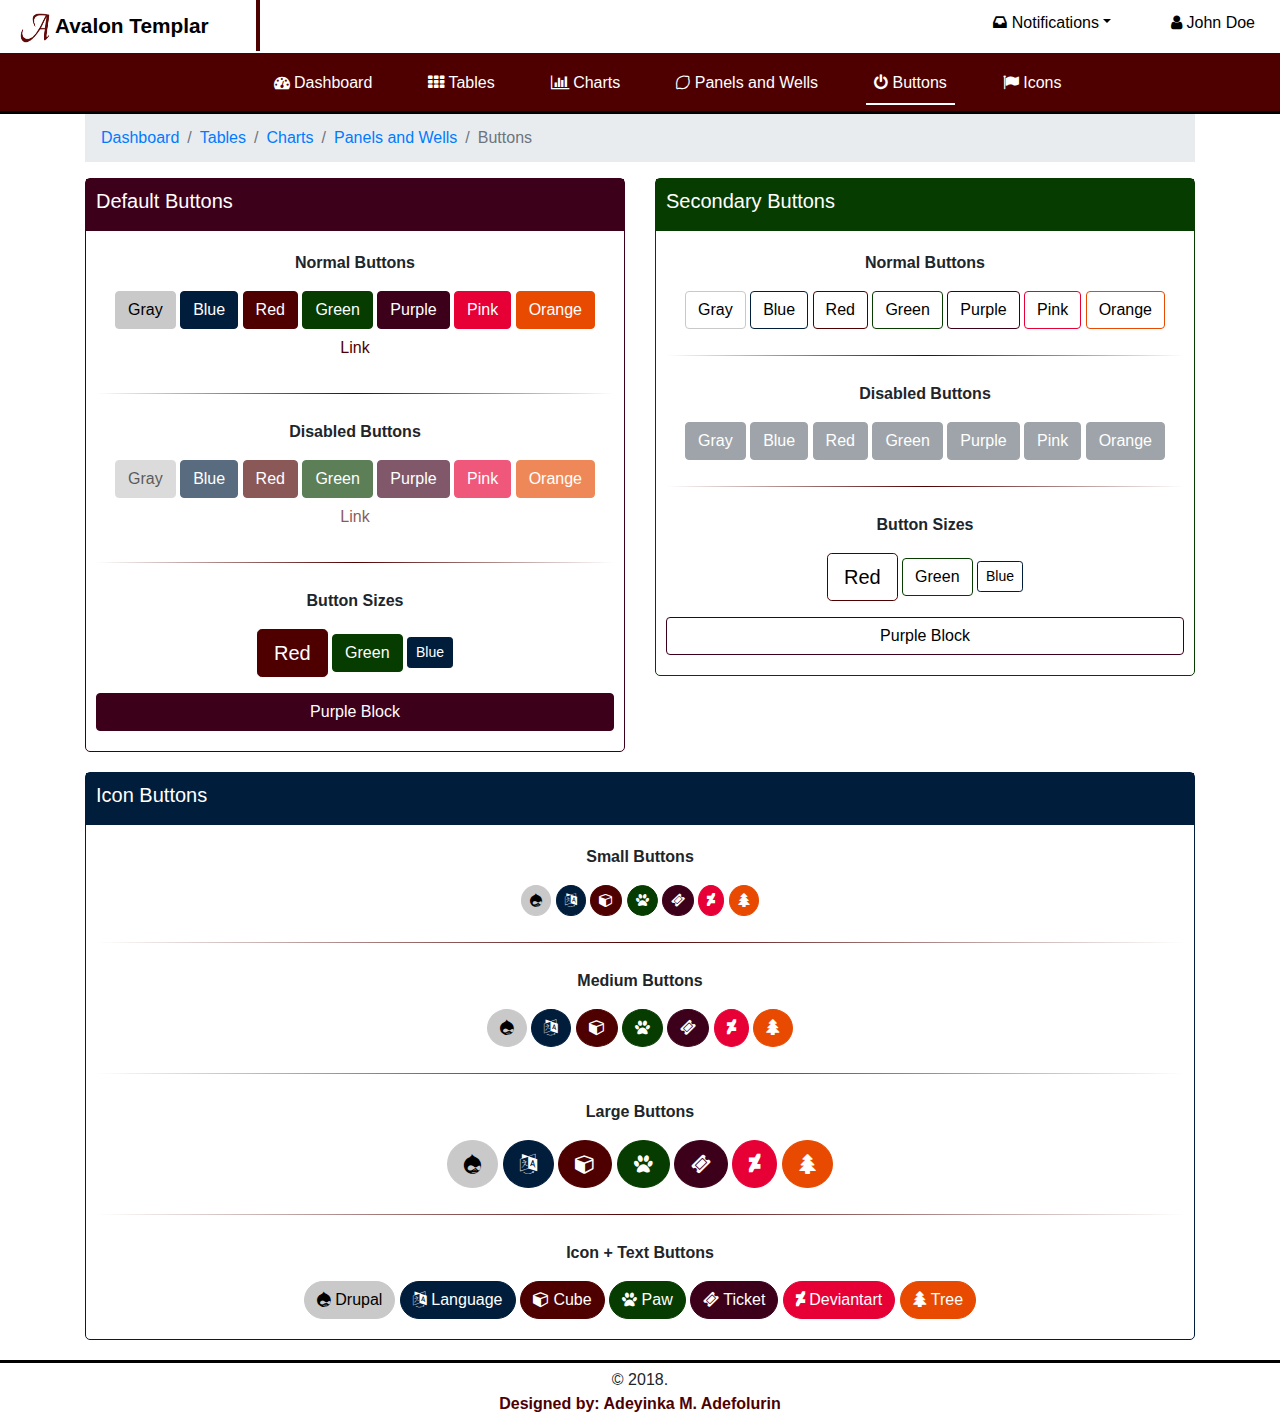
<file: buttons.html>
<!DOCTYPE html>
<html>
	<head>
		<meta charset="utf-8">
        <title>Avalon Templar</title>
        <meta http-equiv="X-UA-Compatible" content="IE=edge,chrome=1">
        <meta name="viewport" content="width=device-width, initial-scale=1, shrink-to-fit=no">
        <meta name="description" content="A Dashboard template with Bootstrap 4">
        <meta name="language" content="English">
        <meta name="keywords" content="dashboard,template,bootstrap,html,css,js">
        <meta name="author" content="Adeyinka Adefolurin">

        <!-- CSS -->
        <link rel="stylesheet" href="http://fonts.googleapis.com/css?family=PT+Sans:400,700">
        <link rel="stylesheet" href="https://stackpath.bootstrapcdn.com/bootstrap/4.3.1/css/bootstrap.min.css" integrity="sha384-ggOyR0iXCbMQv3Xipma34MD+dH/1fQ784/j6cY/iJTQUOhcWr7x9JvoRxT2MZw1T" crossorigin="anonymous">
        <link href="https://stackpath.bootstrapcdn.com/font-awesome/4.7.0/css/font-awesome.min.css" rel="stylesheet" integrity="sha384-wvfXpqpZZVQGK6TAh5PVlGOfQNHSoD2xbE+QkPxCAFlNEevoEH3Sl0sibVcOQVnN" crossorigin="anonymous">
        <link rel="stylesheet" href="assets/css/style.css">
        <link rel="stylesheet" href="assets/morrisjs/morris.css"></script>
        <link rel="stylesheet" href="assets/css/media.css">

        <!-- HTML5 shim, for IE6-8 support of HTML5 elements -->
        <!--[if lt IE 9]>
            <script src="http://html5shim.googlecode.com/svn/trunk/html5.js"></script>
        <![endif]-->

        <!-- Favicon and touch icons -->
        <link rel="shortcut icon" href="assets/ico/favicon.png">
        <link rel="apple-touch-icon-precomposed" sizes="144x144" href="assets/ico/apple-touch-icon-144-precomposed.png">
        <link rel="apple-touch-icon-precomposed" sizes="114x114" href="assets/ico/apple-touch-icon-114-precomposed.png">
        <link rel="apple-touch-icon-precomposed" sizes="72x72" href="assets/ico/apple-touch-icon-72-precomposed.png">
        <link rel="apple-touch-icon-precomposed" href="assets/ico/apple-touch-icon-57-precomposed.png">

        <noscript>
            <meta http-equiv="refresh" content="5; URL=http://www.enable-javascript.com">
            Your browser does not support JavaScript. Please follow the next steps to enable it.
        </noscript>
	</head>
	<body>
		<div class="top-nav"></div>

		<nav class="navbar navbar-expand-lg navbar-light bg-light sticky-top">
			<button class="navbar-toggler" type="button" data-toggle="collapse" data-target="#navbarSupportedContent" aria-controls="navbarSupportedContent" aria-expanded="false" aria-label="Toggle navigation">
				<span class="navbar-toggler-icon"></span>
			</button>

			<div class="collapse navbar-collapse" id="navbarSupportedContent">
				<ul class="navbar-nav mr-auto">
					<li class="nav-item">
						<a class="nav-link" href="index.html"><i class="fa fa-dashboard"></i> Dashboard</a>
					</li>
					<li class="nav-item">
						<a class="nav-link" href="tables.html"><i class="fa fa-th"></i> Tables</a>
					</li>
					<li class="nav-item">
						<a class="nav-link" href="charts.html"><i class="fa fa-bar-chart-o"></i> Charts</a>
					</li>
					<li class="nav-item">
						<a class="nav-link" href="panels.html"><i class="fa fa-lemon-o"></i> Panels and Wells</a>
					</li>
					<li class="nav-item active">
						<a class="nav-link" href="buttons.html"><i class="fa fa-power-off"></i> Buttons</a>
					</li>
					<li class="nav-item">
						<a class="nav-link" href="icons.html"><i class="fa fa-flag"></i> Icons</a>
					</li>
					<span class="topmenu-subsets">
						<li class="nav-item">
							<a class="nav-link" href="notifications.html"><i class="fa fa-inbox"></i> Notifications</a>
						</li>
						<li class="nav-item">
							<a class="nav-link" href="profile.html"><i class="fa fa-user"></i> John Doe</a>
						</li>
					</span>
				</ul>
			</div>
		</nav>

		<div class="container main-content">
			<ul class="breadcrumb">
				<li class="breadcrumb-item"><a href="index.html">Dashboard</a></li>
				<li class="breadcrumb-item"><a href="tables.html">Tables</a></li>
				<li class="breadcrumb-item"><a href="charts.html">Charts</a></li>
				<li class="breadcrumb-item"><a href="panels.html">Panels and Wells</a></li>
				<li class="breadcrumb-item active">Buttons</li>
			</ul>

			<div class="row">
				<div class="col-lg-6 col-md-6 col-sm-12 col-xs-12">
					<div class="panel panel-purple">
						<div class="panel-heading">
							<h5>Default Buttons</h5>
						</div>
						<div class="panel-body text-center">
							<p class="font-weight-bold">Normal Buttons</p>
							<button type="button" class="btn btn-md btn-gray">Gray</button>
							<button type="button" class="btn btn-md btn-blue">Blue</button>
							<button type="button" class="btn btn-md btn-red">Red</button>
							<button type="button" class="btn btn-md btn-green">Green</button>
							<button type="button" class="btn btn-md btn-purple">Purple</button>
							<button type="button" class="btn btn-md btn-pink">Pink</button>
							<button type="button" class="btn btn-md btn-orange">Orange</button>
							<button type="button" class="btn btn-link">Link</button>
							<div class="hr"><hr></div>
							<p class="font-weight-bold">Disabled Buttons</p>
							<button type="button" class="btn btn-md btn-gray disabled">Gray</button>
							<button type="button" class="btn btn-md btn-blue disabled">Blue</button>
							<button type="button" class="btn btn-md btn-red disabled">Red</button>
							<button type="button" class="btn btn-md btn-green disabled">Green</button>
							<button type="button" class="btn btn-md btn-purple disabled">Purple</button>
							<button type="button" class="btn btn-md btn-pink disabled">Pink</button>
							<button type="button" class="btn btn-md btn-orange disabled">Orange</button>
							<button type="button" class="btn btn-link disabled">Link</button>
							<div class="hr"><hr></div>
							<p class="font-weight-bold">Button Sizes</p>
							<p><button type="button" class="btn btn-lg btn-red">Red</button>
							<button type="button" class="btn btn-md btn-green">Green</button>
							<button type="button" class="btn btn-sm btn-blue">Blue</button></p>
							<button type="button" class="btn btn-block btn-purple">Purple Block</button>
						</div>
					</div>
				</div>
				<div class="col-lg-6 col-md-6 col-sm-12 col-xs-12">
					<div class="panel panel-green">
						<div class="panel-heading">
							<h5>Secondary Buttons</h5>
						</div>
						<div class="panel-body text-center">
							<p class="font-weight-bold">Normal Buttons</p>
							<button type="button" class="btn btn-secondary btn-md btn-gray">Gray</button>
							<button type="button" class="btn btn-secondary btn-md btn-blue">Blue</button>
							<button type="button" class="btn btn-secondary btn-md btn-red">Red</button>
							<button type="button" class="btn btn-secondary btn-md btn-green">Green</button>
							<button type="button" class="btn btn-secondary btn-md btn-purple">Purple</button>
							<button type="button" class="btn btn-secondary btn-md btn-pink">Pink</button>
							<button type="button" class="btn btn-secondary btn-md btn-orange">Orange</button>
							<div class="hr"><hr></div>
							<p class="font-weight-bold">Disabled Buttons</p>
							<button type="button" class="btn btn-secondary btn-md btn-gray disabled">Gray</button>
							<button type="button" class="btn btn-secondary btn-md btn-blue disabled">Blue</button>
							<button type="button" class="btn btn-secondary btn-md btn-red disabled">Red</button>
							<button type="button" class="btn btn-secondary btn-md btn-green disabled">Green</button>
							<button type="button" class="btn btn-secondary btn-md btn-purple disabled">Purple</button>
							<button type="button" class="btn btn-secondary btn-md btn-pink disabled">Pink</button>
							<button type="button" class="btn btn-secondary btn-md btn-orange disabled">Orange</button>
							<div class="hr"><hr></div>
							<p class="font-weight-bold">Button Sizes</p>
							<p><button type="button" class="btn btn-secondary btn-lg btn-red">Red</button>
							<button type="button" class="btn btn-secondary btn-md btn-green">Green</button>
							<button type="button" class="btn btn-secondary btn-sm btn-blue">Blue</button></p>
							<button type="button" class="btn btn-secondary btn-block btn-purple">Purple Block</button>
						</div>
					</div>
				</div>
			</div>

			<div class="hr"></div>

			<div class="row">
				<div class="col-lg-12 col-md-12 col-sm-12 col-xs-12">
					<div class="panel panel-blue">
						<div class="panel-heading">
							<h5>Icon Buttons</h5>
						</div>
						<div class="panel-body text-center">
							<p class="font-weight-bold">Small Buttons</p>
							<button type="button" class="btn btn-circle btn-sm btn-gray"><i class="fa fa-drupal"></i></button>
							<button type="button" class="btn btn-circle btn-sm btn-blue"><i class="fa fa-language"></i></button>
							<button type="button" class="btn btn-circle btn-sm btn-red"><i class="fa fa-cube"></i></button>
							<button type="button" class="btn btn-circle btn-sm btn-green"><i class="fa fa-paw"></i></button>
							<button type="button" class="btn btn-circle btn-sm btn-purple"><i class="fa fa-ticket"></i></button>
							<button type="button" class="btn btn-circle btn-sm btn-pink"><i class="fa fa-deviantart"></i></button>
							<button type="button" class="btn btn-circle btn-sm btn-orange"><i class="fa fa-tree"></i></button>
							<div class="hr"><hr></div>
							<p class="font-weight-bold">Medium Buttons</p>
							<button type="button" class="btn btn-circle btn-md btn-gray"><i class="fa fa-drupal"></i></button>
							<button type="button" class="btn btn-circle btn-md btn-blue"><i class="fa fa-language"></i></button>
							<button type="button" class="btn btn-circle btn-md btn-red"><i class="fa fa-cube"></i></button>
							<button type="button" class="btn btn-circle btn-md btn-green"><i class="fa fa-paw"></i></button>
							<button type="button" class="btn btn-circle btn-md btn-purple"><i class="fa fa-ticket"></i></button>
							<button type="button" class="btn btn-circle btn-md btn-pink"><i class="fa fa-deviantart"></i></button>
							<button type="button" class="btn btn-circle btn-md btn-orange"><i class="fa fa-tree"></i></button>
							<div class="hr"><hr></div>
							<p class="font-weight-bold">Large Buttons</p>
							<button type="button" class="btn btn-circle btn-lg btn-gray"><i class="fa fa-drupal"></i></button>
							<button type="button" class="btn btn-circle btn-lg btn-blue"><i class="fa fa-language"></i></button>
							<button type="button" class="btn btn-circle btn-lg btn-red"><i class="fa fa-cube"></i></button>
							<button type="button" class="btn btn-circle btn-lg btn-green"><i class="fa fa-paw"></i></button>
							<button type="button" class="btn btn-circle btn-lg btn-purple"><i class="fa fa-ticket"></i></button>
							<button type="button" class="btn btn-circle btn-lg btn-pink"><i class="fa fa-deviantart"></i></button>
							<button type="button" class="btn btn-circle btn-lg btn-orange"><i class="fa fa-tree"></i></button>
							<div class="hr"><hr></div>
							<p class="font-weight-bold">Icon + Text Buttons</p>
							<button type="button" class="btn btn-circle btn-text btn-gray"><i class="fa fa-drupal"></i> Drupal</button>
							<button type="button" class="btn btn-circle btn-text btn-blue"><i class="fa fa-language"></i> Language</button>
							<button type="button" class="btn btn-circle btn-text btn-red"><i class="fa fa-cube"></i> Cube</button>
							<button type="button" class="btn btn-circle btn-text btn-green"><i class="fa fa-paw"></i> Paw</button>
							<button type="button" class="btn btn-circle btn-text btn-purple"><i class="fa fa-ticket"></i> Ticket</button>
							<button type="button" class="btn btn-circle btn-text btn-pink"><i class="fa fa-deviantart"></i> Deviantart</button>
							<button type="button" class="btn btn-circle btn-text btn-orange"><i class="fa fa-tree"></i> Tree</button>
						</div>
					</div>
				</div>
			</div>
		</div>

		<div class="footer text-center"></div>

		<script src="https://code.jquery.com/jquery-3.3.1.slim.min.js" integrity="sha384-q8i/X+965DzO0rT7abK41JStQIAqVgRVzpbzo5smXKp4YfRvH+8abtTE1Pi6jizo" crossorigin="anonymous"></script>
		<script src="https://cdnjs.cloudflare.com/ajax/libs/popper.js/1.14.7/umd/popper.min.js" integrity="sha384-UO2eT0CpHqdSJQ6hJty5KVphtPhzWj9WO1clHTMGa3JDZwrnQq4sF86dIHNDz0W1" crossorigin="anonymous"></script>
		<script src="https://stackpath.bootstrapcdn.com/bootstrap/4.3.1/js/bootstrap.min.js" integrity="sha384-JjSmVgyd0p3pXB1rRibZUAYoIIy6OrQ6VrjIEaFf/nJGzIxFDsf4x0xIM+B07jRM" crossorigin="anonymous"></script>
		
		<script src="assets/js/base.js"></script>
	</body>
</html>
</file>
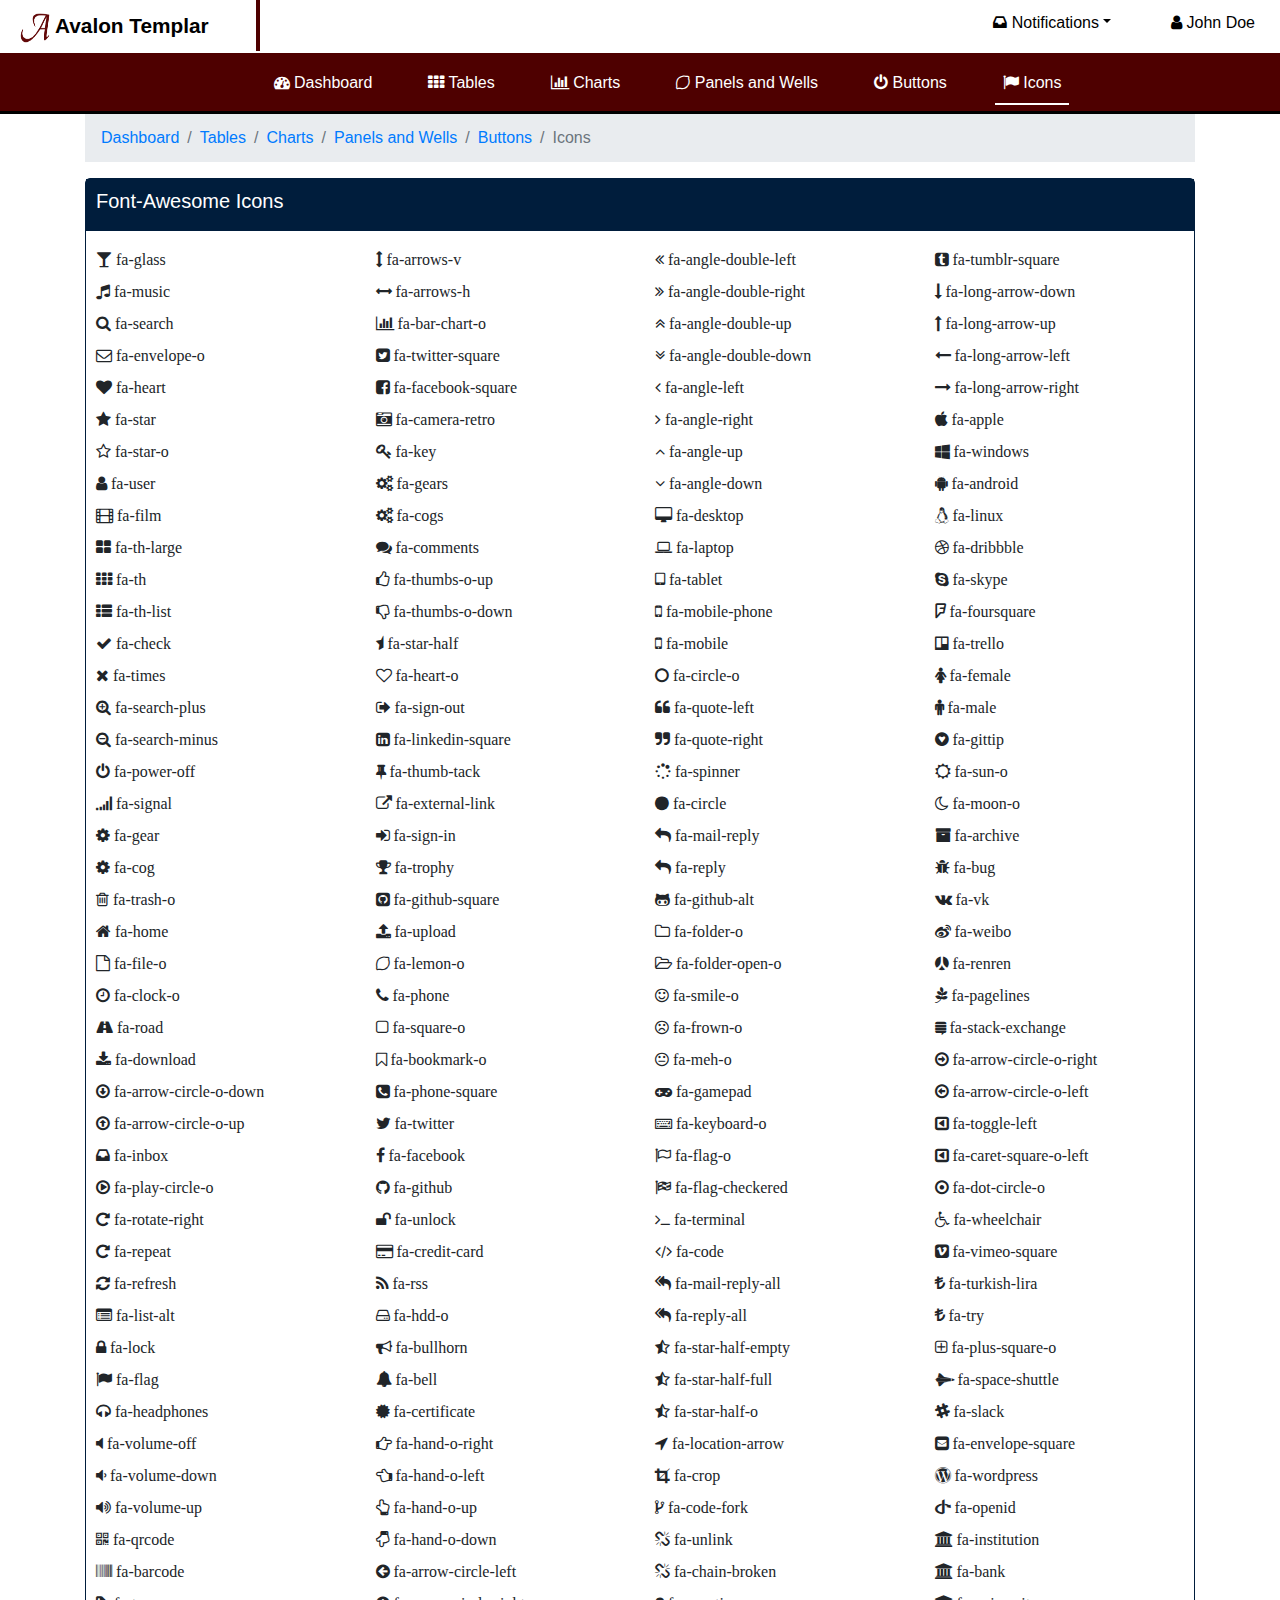
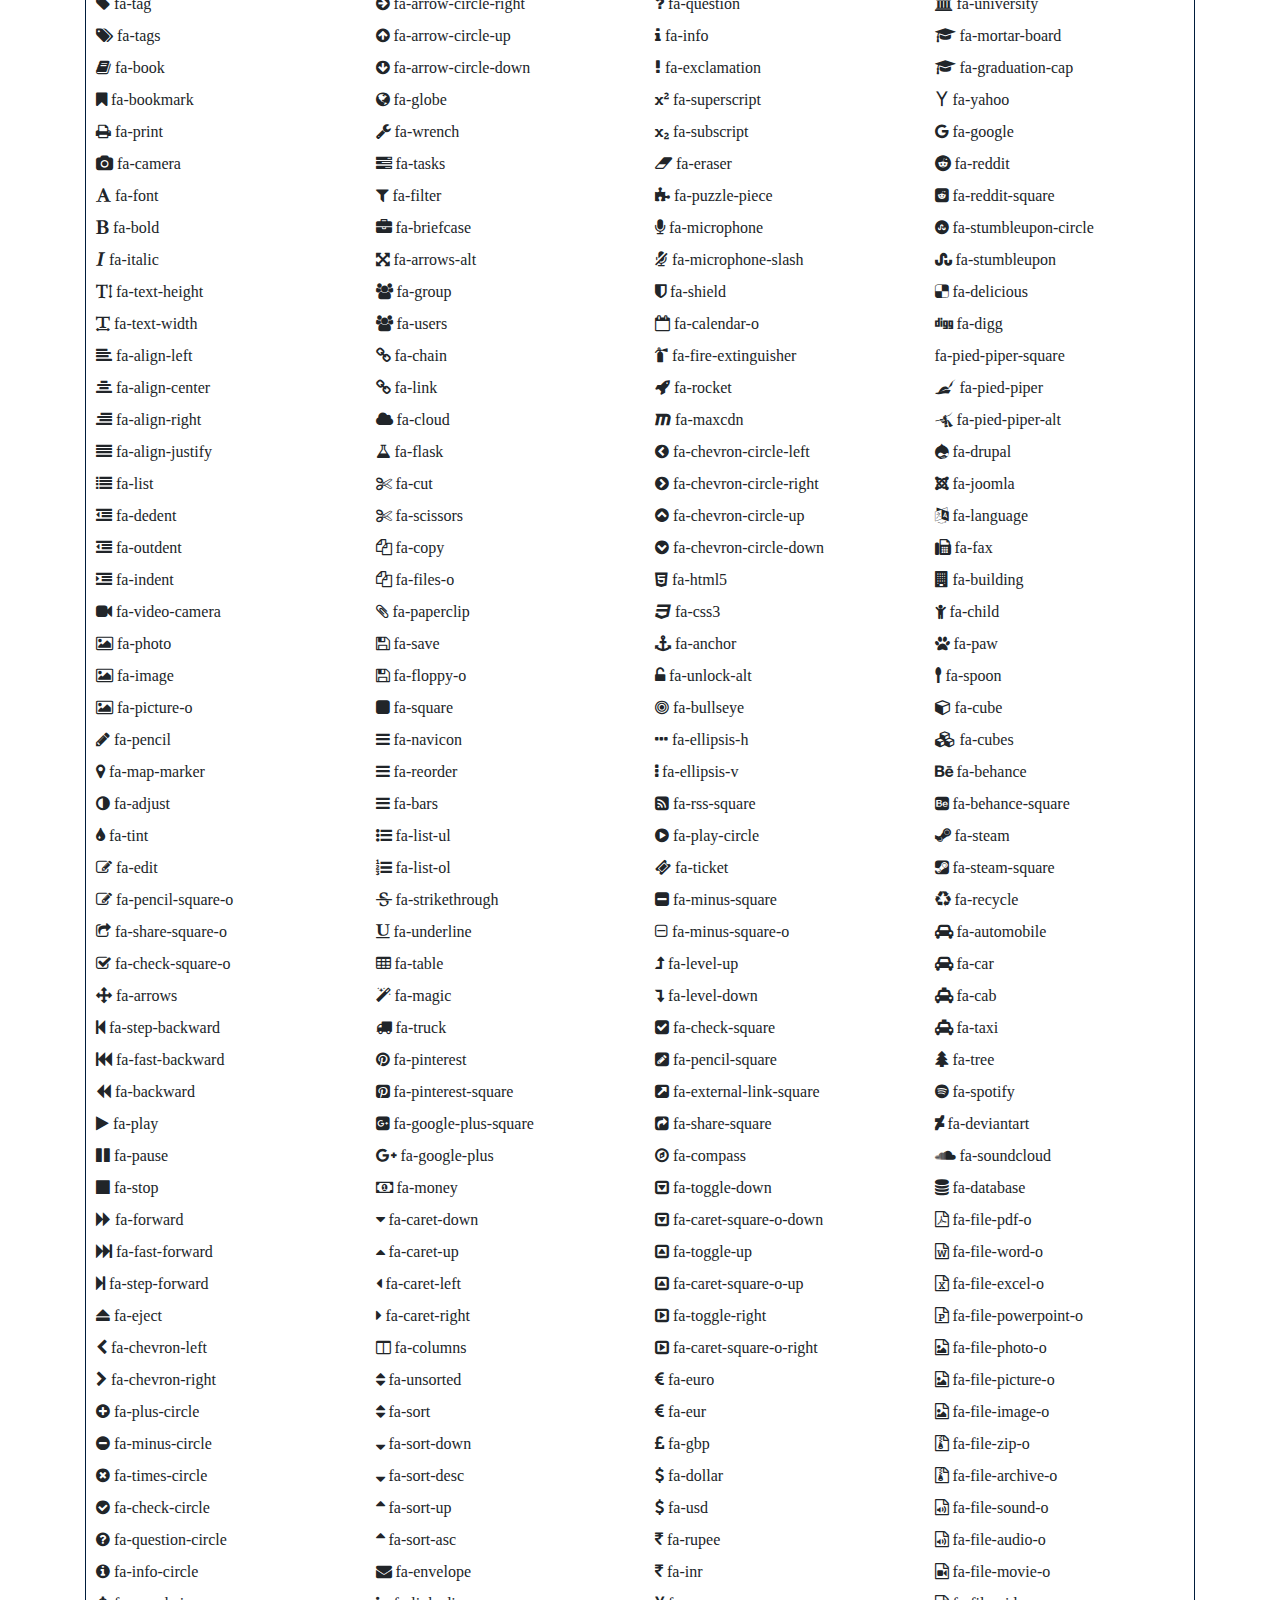
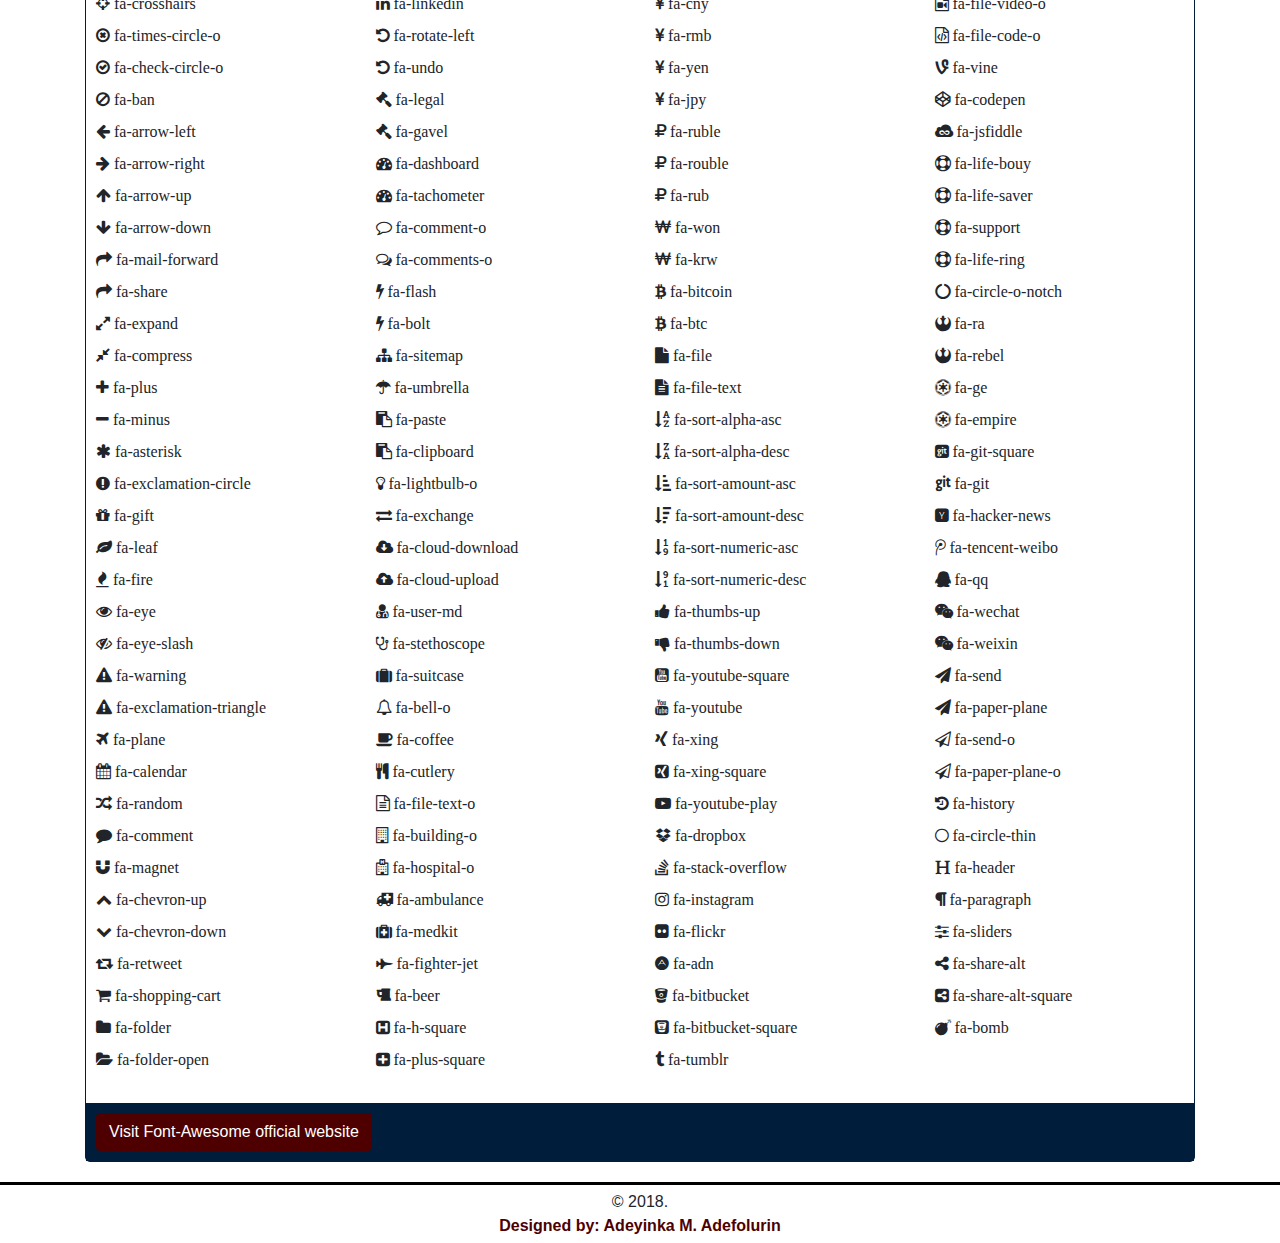
<file: icons.html>
<!DOCTYPE html>
<html>
	<head>
		<meta charset="utf-8">
        <title>Avalon Templar</title>
        <meta http-equiv="X-UA-Compatible" content="IE=edge,chrome=1">
        <meta name="viewport" content="width=device-width, initial-scale=1, shrink-to-fit=no">
        <meta name="description" content="A Dashboard template with Bootstrap 4">
        <meta name="language" content="English">
        <meta name="keywords" content="dashboard,template,bootstrap,html,css,js">
        <meta name="author" content="Adeyinka Adefolurin">

        <!-- CSS -->
        <link rel="stylesheet" href="http://fonts.googleapis.com/css?family=PT+Sans:400,700">
        <link rel="stylesheet" href="https://stackpath.bootstrapcdn.com/bootstrap/4.3.1/css/bootstrap.min.css" integrity="sha384-ggOyR0iXCbMQv3Xipma34MD+dH/1fQ784/j6cY/iJTQUOhcWr7x9JvoRxT2MZw1T" crossorigin="anonymous">
        <link href="https://stackpath.bootstrapcdn.com/font-awesome/4.7.0/css/font-awesome.min.css" rel="stylesheet" integrity="sha384-wvfXpqpZZVQGK6TAh5PVlGOfQNHSoD2xbE+QkPxCAFlNEevoEH3Sl0sibVcOQVnN" crossorigin="anonymous">
        <link rel="stylesheet" href="assets/css/style.css">
        <link rel="stylesheet" href="assets/morrisjs/morris.css"></script>
        <link rel="stylesheet" href="assets/css/media.css">

        <!-- HTML5 shim, for IE6-8 support of HTML5 elements -->
        <!--[if lt IE 9]>
            <script src="http://html5shim.googlecode.com/svn/trunk/html5.js"></script>
        <![endif]-->

        <!-- Favicon and touch icons -->
        <link rel="shortcut icon" href="assets/ico/favicon.png">
        <link rel="apple-touch-icon-precomposed" sizes="144x144" href="assets/ico/apple-touch-icon-144-precomposed.png">
        <link rel="apple-touch-icon-precomposed" sizes="114x114" href="assets/ico/apple-touch-icon-114-precomposed.png">
        <link rel="apple-touch-icon-precomposed" sizes="72x72" href="assets/ico/apple-touch-icon-72-precomposed.png">
        <link rel="apple-touch-icon-precomposed" href="assets/ico/apple-touch-icon-57-precomposed.png">

        <noscript>
            <meta http-equiv="refresh" content="5; URL=http://www.enable-javascript.com">
            Your browser does not support JavaScript. Please follow the next steps to enable it.
        </noscript>
	</head>
	<body>
		<div class="top-nav"></div>

		<nav class="navbar navbar-expand-lg navbar-light bg-light sticky-top">
			<button class="navbar-toggler" type="button" data-toggle="collapse" data-target="#navbarSupportedContent" aria-controls="navbarSupportedContent" aria-expanded="false" aria-label="Toggle navigation">
				<span class="navbar-toggler-icon"></span>
			</button>

			<div class="collapse navbar-collapse" id="navbarSupportedContent">
				<ul class="navbar-nav mr-auto">
					<li class="nav-item">
						<a class="nav-link" href="index.html"><i class="fa fa-dashboard"></i> Dashboard</a>
					</li>
					<li class="nav-item">
						<a class="nav-link" href="tables.html"><i class="fa fa-th"></i> Tables</a>
					</li>
					<li class="nav-item">
						<a class="nav-link" href="charts.html"><i class="fa fa-bar-chart-o"></i> Charts</a>
					</li>
					<li class="nav-item">
						<a class="nav-link" href="panels.html"><i class="fa fa-lemon-o"></i> Panels and Wells</a>
					</li>
					<li class="nav-item">
						<a class="nav-link" href="buttons.html"><i class="fa fa-power-off"></i> Buttons</a>
					</li>
					<li class="nav-item active">
						<a class="nav-link" href="icons.html"><i class="fa fa-flag"></i> Icons</a>
					</li>
                    <span class="topmenu-subsets">
                        <li class="nav-item">
                            <a class="nav-link" href="notifications.html"><i class="fa fa-inbox"></i> Notifications</a>
                        </li>
                        <li class="nav-item">
                            <a class="nav-link" href="profile.html"><i class="fa fa-user"></i> John Doe</a>
                        </li>
                    </span>
				</ul>
			</div>
		</nav>

		<div class="container main-content">
			<ul class="breadcrumb">
				<li class="breadcrumb-item"><a href="index.html">Dashboard</a></li>
				<li class="breadcrumb-item"><a href="tables.html">Tables</a></li>
				<li class="breadcrumb-item"><a href="charts.html">Charts</a></li>
				<li class="breadcrumb-item"><a href="panels.html">Panels and Wells</a></li>
				<li class="breadcrumb-item"><a href="buttons.html">Buttons</a></li>
				<li class="breadcrumb-item active">Icons</li>
			</ul>

			<div class="row">
				<div class="col-lg-12 col-md-12 col-sm-12 col-xs-12">
					<div class="panel panel-blue">
						<div class="panel-heading">
							<h5>Font-Awesome Icons</h5>
						</div>
						<div class="panel-body">
							<div class="row">
								<div class="fa col-lg-3 col-md-3 col-sm-6 col-xs-12">
                                    <p class="fa fa-glass"> fa-glass </p>
                                    <br/>
                                    <p class="fa fa-music"> fa-music </p>
                                    <br/>
                                    <p class="fa fa-search"> fa-search </p>
                                    <br/>
                                    <p class="fa fa-envelope-o"> fa-envelope-o </p>
                                    <br/>
                                    <p class="fa fa-heart"> fa-heart </p>
                                    <br/>
                                    <p class="fa fa-star"> fa-star </p>
                                    <br/>
                                    <p class="fa fa-star-o"> fa-star-o </p>
                                    <br/>
                                    <p class="fa fa-user"> fa-user </p>
                                    <br/>
                                    <p class="fa fa-film"> fa-film </p>
                                    <br/>
                                    <p class="fa fa-th-large"> fa-th-large </p>
                                    <br/>
                                    <p class="fa fa-th"> fa-th </p>
                                    <br/>
                                    <p class="fa fa-th-list"> fa-th-list </p>
                                    <br/>
                                    <p class="fa fa-check"> fa-check </p>
                                    <br/>
                                    <p class="fa fa-times"> fa-times </p>
                                    <br/>
                                    <p class="fa fa-search-plus"> fa-search-plus </p>
                                    <br/>
                                    <p class="fa fa-search-minus"> fa-search-minus </p>
                                    <br/>
                                    <p class="fa fa-power-off"> fa-power-off </p>
                                    <br/>
                                    <p class="fa fa-signal"> fa-signal </p>
                                    <br/>
                                    <p class="fa fa-gear"> fa-gear </p>
                                    <br/>
                                    <p class="fa fa-cog"> fa-cog </p>
                                    <br/>
                                    <p class="fa fa-trash-o"> fa-trash-o </p>
                                    <br/>
                                    <p class="fa fa-home"> fa-home </p>
                                    <br/>
                                    <p class="fa fa-file-o"> fa-file-o </p>
                                    <br/>
                                    <p class="fa fa-clock-o"> fa-clock-o </p>
                                    <br/>
                                    <p class="fa fa-road"> fa-road </p>
                                    <br/>
                                    <p class="fa fa-download"> fa-download </p>
                                    <br/>
                                    <p class="fa fa-arrow-circle-o-down"> fa-arrow-circle-o-down </p>
                                    <br/>
                                    <p class="fa fa-arrow-circle-o-up"> fa-arrow-circle-o-up </p>
                                    <br/>
                                    <p class="fa fa-inbox"> fa-inbox </p>
                                    <br/>
                                    <p class="fa fa-play-circle-o"> fa-play-circle-o </p>
                                    <br/>
                                    <p class="fa fa-rotate-right"> fa-rotate-right </p>
                                    <br/>
                                    <p class="fa fa-repeat"> fa-repeat </p>
                                    <br/>
                                    <p class="fa fa-refresh"> fa-refresh </p>
                                    <br/>
                                    <p class="fa fa-list-alt"> fa-list-alt </p>
                                    <br/>
                                    <p class="fa fa-lock"> fa-lock </p>
                                    <br/>
                                    <p class="fa fa-flag"> fa-flag </p>
                                    <br/>
                                    <p class="fa fa-headphones"> fa-headphones </p>
                                    <br/>
                                    <p class="fa fa-volume-off"> fa-volume-off </p>
                                    <br/>
                                    <p class="fa fa-volume-down"> fa-volume-down </p>
                                    <br/>
                                    <p class="fa fa-volume-up"> fa-volume-up </p>
                                    <br/>
                                    <p class="fa fa-qrcode"> fa-qrcode </p>
                                    <br/>
                                    <p class="fa fa-barcode"> fa-barcode </p>
                                    <br/>
                                    <p class="fa fa-tag"> fa-tag </p>
                                    <br/>
                                    <p class="fa fa-tags"> fa-tags </p>
                                    <br/>
                                    <p class="fa fa-book"> fa-book </p>
                                    <br/>
                                    <p class="fa fa-bookmark"> fa-bookmark </p>
                                    <br/>
                                    <p class="fa fa-print"> fa-print </p>
                                    <br/>
                                    <p class="fa fa-camera"> fa-camera </p>
                                    <br/>
                                    <p class="fa fa-font"> fa-font </p>
                                    <br/>
                                    <p class="fa fa-bold"> fa-bold </p>
                                    <br/>
                                    <p class="fa fa-italic"> fa-italic </p>
                                    <br/>
                                    <p class="fa fa-text-height"> fa-text-height </p>
                                    <br/>
                                    <p class="fa fa-text-width"> fa-text-width </p>
                                    <br/>
                                    <p class="fa fa-align-left"> fa-align-left </p>
                                    <br/>
                                    <p class="fa fa-align-center"> fa-align-center </p>
                                    <br/>
                                    <p class="fa fa-align-right"> fa-align-right </p>
                                    <br/>
                                    <p class="fa fa-align-justify"> fa-align-justify </p>
                                    <br/>
                                    <p class="fa fa-list"> fa-list </p>
                                    <br/>
                                    <p class="fa fa-dedent"> fa-dedent </p>
                                    <br/>
                                    <p class="fa fa-outdent"> fa-outdent </p>
                                    <br/>
                                    <p class="fa fa-indent"> fa-indent </p>
                                    <br/>
                                    <p class="fa fa-video-camera"> fa-video-camera </p>
                                    <br/>
                                    <p class="fa fa-photo"> fa-photo </p>
                                    <br/>
                                    <p class="fa fa-image"> fa-image </p>
                                    <br/>
                                    <p class="fa fa-picture-o"> fa-picture-o </p>
                                    <br/>
                                    <p class="fa fa-pencil"> fa-pencil </p>
                                    <br/>
                                    <p class="fa fa-map-marker"> fa-map-marker </p>
                                    <br/>
                                    <p class="fa fa-adjust"> fa-adjust </p>
                                    <br/>
                                    <p class="fa fa-tint"> fa-tint </p>
                                    <br/>
                                    <p class="fa fa-edit"> fa-edit </p>
                                    <br/>
                                    <p class="fa fa-pencil-square-o"> fa-pencil-square-o </p>
                                    <br/>
                                    <p class="fa fa-share-square-o"> fa-share-square-o </p>
                                    <br/>
                                    <p class="fa fa-check-square-o"> fa-check-square-o </p>
                                    <br/>
                                    <p class="fa fa-arrows"> fa-arrows </p>
                                    <br/>
                                    <p class="fa fa-step-backward"> fa-step-backward </p>
                                    <br/>
                                    <p class="fa fa-fast-backward"> fa-fast-backward </p>
                                    <br/>
                                    <p class="fa fa-backward"> fa-backward </p>
                                    <br/>
                                    <p class="fa fa-play"> fa-play </p>
                                    <br/>
                                    <p class="fa fa-pause"> fa-pause </p>
                                    <br/>
                                    <p class="fa fa-stop"> fa-stop </p>
                                    <br/>
                                    <p class="fa fa-forward"> fa-forward </p>
                                    <br/>
                                    <p class="fa fa-fast-forward"> fa-fast-forward </p>
                                    <br/>
                                    <p class="fa fa-step-forward"> fa-step-forward </p>
                                    <br/>
                                    <p class="fa fa-eject"> fa-eject </p>
                                    <br/>
                                    <p class="fa fa-chevron-left"> fa-chevron-left </p>
                                    <br/>
                                    <p class="fa fa-chevron-right"> fa-chevron-right </p>
                                    <br/>
                                    <p class="fa fa-plus-circle"> fa-plus-circle </p>
                                    <br/>
                                    <p class="fa fa-minus-circle"> fa-minus-circle </p>
                                    <br/>
                                    <p class="fa fa-times-circle"> fa-times-circle </p>
                                    <br/>
                                    <p class="fa fa-check-circle"> fa-check-circle </p>
                                    <br/>
                                    <p class="fa fa-question-circle"> fa-question-circle </p>
                                    <br/>
                                    <p class="fa fa-info-circle"> fa-info-circle </p>
                                    <br/>
                                    <p class="fa fa-crosshairs"> fa-crosshairs </p>
                                    <br/>
                                    <p class="fa fa-times-circle-o"> fa-times-circle-o </p>
                                    <br/>
                                    <p class="fa fa-check-circle-o"> fa-check-circle-o </p>
                                    <br/>
                                    <p class="fa fa-ban"> fa-ban </p>
                                    <br/>
                                    <p class="fa fa-arrow-left"> fa-arrow-left </p>
                                    <br/>
                                    <p class="fa fa-arrow-right"> fa-arrow-right </p>
                                    <br/>
                                    <p class="fa fa-arrow-up"> fa-arrow-up </p>
                                    <br/>
                                    <p class="fa fa-arrow-down"> fa-arrow-down </p>
                                    <br/>
                                    <p class="fa fa-mail-forward"> fa-mail-forward </p>
                                    <br/>
                                    <p class="fa fa-share"> fa-share </p>
                                    <br/>
                                    <p class="fa fa-expand"> fa-expand </p>
                                    <br/>
                                    <p class="fa fa-compress"> fa-compress </p>
                                    <br/>
                                    <p class="fa fa-plus"> fa-plus </p>
                                    <br/>
                                    <p class="fa fa-minus"> fa-minus </p>
                                    <br/>
                                    <p class="fa fa-asterisk"> fa-asterisk </p>
                                    <br/>
                                    <p class="fa fa-exclamation-circle"> fa-exclamation-circle </p>
                                    <br/>
                                    <p class="fa fa-gift"> fa-gift </p>
                                    <br/>
                                    <p class="fa fa-leaf"> fa-leaf </p>
                                    <br/>
                                    <p class="fa fa-fire"> fa-fire </p>
                                    <br/>
                                    <p class="fa fa-eye"> fa-eye </p>
                                    <br/>
                                    <p class="fa fa-eye-slash"> fa-eye-slash </p>
                                    <br/>
                                    <p class="fa fa-warning"> fa-warning </p>
                                    <br/>
                                    <p class="fa fa-exclamation-triangle"> fa-exclamation-triangle </p>
                                    <br/>
                                    <p class="fa fa-plane"> fa-plane </p>
                                    <br/>
                                    <p class="fa fa-calendar"> fa-calendar </p>
                                    <br/>
                                    <p class="fa fa-random"> fa-random </p>
                                    <br/>
                                    <p class="fa fa-comment"> fa-comment </p>
                                    <br/>
                                    <p class="fa fa-magnet"> fa-magnet </p>
                                    <br/>
                                    <p class="fa fa-chevron-up"> fa-chevron-up </p>
                                    <br/>
                                    <p class="fa fa-chevron-down"> fa-chevron-down </p>
                                    <br/>
                                    <p class="fa fa-retweet"> fa-retweet </p>
                                    <br/>
                                    <p class="fa fa-shopping-cart"> fa-shopping-cart </p>
                                    <br/>
                                    <p class="fa fa-folder"> fa-folder </p>
                                    <br/>
                                    <p class="fa fa-folder-open"> fa-folder-open </p>
                                    <br/>
								</div>
								<div class="fa col-lg-3 col-md-3 col-sm-6 col-xs-12">
                                    <p class="fa fa-arrows-v"> fa-arrows-v </p>
                                    <br/>
                                    <p class="fa fa-arrows-h"> fa-arrows-h </p>
                                    <br/>
                                    <p class="fa fa-bar-chart-o"> fa-bar-chart-o </p>
                                    <br/>
                                    <p class="fa fa-twitter-square"> fa-twitter-square </p>
                                    <br/>
                                    <p class="fa fa-facebook-square"> fa-facebook-square </p>
                                    <br/>
                                    <p class="fa fa-camera-retro"> fa-camera-retro </p>
                                    <br/>
                                    <p class="fa fa-key"> fa-key </p>
                                    <br/>
                                    <p class="fa fa-gears"> fa-gears </p>
                                    <br/>
                                    <p class="fa fa-cogs"> fa-cogs </p>
                                    <br/>
                                    <p class="fa fa-comments"> fa-comments </p>
                                    <br/>
                                    <p class="fa fa-thumbs-o-up"> fa-thumbs-o-up </p>
                                    <br/>
                                    <p class="fa fa-thumbs-o-down"> fa-thumbs-o-down </p>
                                    <br/>
                                    <p class="fa fa-star-half"> fa-star-half </p>
                                    <br/>
                                    <p class="fa fa-heart-o"> fa-heart-o </p>
                                    <br/>
                                    <p class="fa fa-sign-out"> fa-sign-out </p>
                                    <br/>
                                    <p class="fa fa-linkedin-square"> fa-linkedin-square </p>
                                    <br/>
                                    <p class="fa fa-thumb-tack"> fa-thumb-tack </p>
                                    <br/>
                                    <p class="fa fa-external-link"> fa-external-link </p>
                                    <br/>
                                    <p class="fa fa-sign-in"> fa-sign-in </p>
                                    <br/>
                                    <p class="fa fa-trophy"> fa-trophy </p>
                                    <br/>
                                    <p class="fa fa-github-square"> fa-github-square </p>
                                    <br/>
                                    <p class="fa fa-upload"> fa-upload </p>
                                    <br/>
                                    <p class="fa fa-lemon-o"> fa-lemon-o </p>
                                    <br/>
                                    <p class="fa fa-phone"> fa-phone </p>
                                    <br/>
                                    <p class="fa fa-square-o"> fa-square-o </p>
                                    <br/>
                                    <p class="fa fa-bookmark-o"> fa-bookmark-o </p>
                                    <br/>
                                    <p class="fa fa-phone-square"> fa-phone-square </p>
                                    <br/>
                                    <p class="fa fa-twitter"> fa-twitter </p>
                                    <br/>
                                    <p class="fa fa-facebook"> fa-facebook </p>
                                    <br/>
                                    <p class="fa fa-github"> fa-github </p>
                                    <br/>
                                    <p class="fa fa-unlock"> fa-unlock </p>
                                    <br/>
                                    <p class="fa fa-credit-card"> fa-credit-card </p>
                                    <br/>
                                    <p class="fa fa-rss"> fa-rss </p>
                                    <br/>
                                    <p class="fa fa-hdd-o"> fa-hdd-o </p>
                                    <br/>
                                    <p class="fa fa-bullhorn"> fa-bullhorn </p>
                                    <br/>
                                    <p class="fa fa-bell"> fa-bell </p>
                                    <br/>
                                    <p class="fa fa-certificate"> fa-certificate </p>
                                    <br/>
                                    <p class="fa fa-hand-o-right"> fa-hand-o-right </p>
                                    <br/>
                                    <p class="fa fa-hand-o-left"> fa-hand-o-left </p>
                                    <br/>
                                    <p class="fa fa-hand-o-up"> fa-hand-o-up </p>
                                    <br/>
                                    <p class="fa fa-hand-o-down"> fa-hand-o-down </p>
                                    <br/>
                                    <p class="fa fa-arrow-circle-left"> fa-arrow-circle-left </p>
                                    <br/>
                                    <p class="fa fa-arrow-circle-right"> fa-arrow-circle-right </p>
                                    <br/>
                                    <p class="fa fa-arrow-circle-up"> fa-arrow-circle-up </p>
                                    <br/>
                                    <p class="fa fa-arrow-circle-down"> fa-arrow-circle-down </p>
                                    <br/>
                                    <p class="fa fa-globe"> fa-globe </p>
                                    <br/>
                                    <p class="fa fa-wrench"> fa-wrench </p>
                                    <br/>
                                    <p class="fa fa-tasks"> fa-tasks </p>
                                    <br/>
                                    <p class="fa fa-filter"> fa-filter </p>
                                    <br/>
                                    <p class="fa fa-briefcase"> fa-briefcase </p>
                                    <br/>
                                    <p class="fa fa-arrows-alt"> fa-arrows-alt </p>
                                    <br/>
                                    <p class="fa fa-group"> fa-group </p>
                                    <br/>
                                    <p class="fa fa-users"> fa-users </p>
                                    <br/>
                                    <p class="fa fa-chain"> fa-chain </p>
                                    <br/>
                                    <p class="fa fa-link"> fa-link </p>
                                    <br/>
                                    <p class="fa fa-cloud"> fa-cloud </p>
                                    <br/>
                                    <p class="fa fa-flask"> fa-flask </p>
                                    <br/>
                                    <p class="fa fa-cut"> fa-cut </p>
                                    <br/>
                                    <p class="fa fa-scissors"> fa-scissors </p>
                                    <br/>
                                    <p class="fa fa-copy"> fa-copy </p>
                                    <br/>
                                    <p class="fa fa-files-o"> fa-files-o </p>
                                    <br/>
                                    <p class="fa fa-paperclip"> fa-paperclip </p>
                                    <br/>
                                    <p class="fa fa-save"> fa-save </p>
                                    <br/>
                                    <p class="fa fa-floppy-o"> fa-floppy-o </p>
                                    <br/>
                                    <p class="fa fa-square"> fa-square </p>
                                    <br/>
                                    <p class="fa fa-navicon"> fa-navicon </p>
                                    <br/>
                                    <p class="fa fa-reorder"> fa-reorder </p>
                                    <br/>
                                    <p class="fa fa-bars"> fa-bars </p>
                                    <br/>
                                    <p class="fa fa-list-ul"> fa-list-ul </p>
                                    <br/>
                                    <p class="fa fa-list-ol"> fa-list-ol </p>
                                    <br/>
                                    <p class="fa fa-strikethrough"> fa-strikethrough </p>
                                    <br/>
                                    <p class="fa fa-underline"> fa-underline </p>
                                    <br/>
                                    <p class="fa fa-table"> fa-table </p>
                                    <br/>
                                    <p class="fa fa-magic"> fa-magic </p>
                                    <br/>
                                    <p class="fa fa-truck"> fa-truck </p>
                                    <br/>
                                    <p class="fa fa-pinterest"> fa-pinterest </p>
                                    <br/>
                                    <p class="fa fa-pinterest-square"> fa-pinterest-square </p>
                                    <br/>
                                    <p class="fa fa-google-plus-square"> fa-google-plus-square </p>
                                    <br/>
                                    <p class="fa fa-google-plus"> fa-google-plus </p>
                                    <br/>
                                    <p class="fa fa-money"> fa-money </p>
                                    <br/>
                                    <p class="fa fa-caret-down"> fa-caret-down </p>
                                    <br/>
                                    <p class="fa fa-caret-up"> fa-caret-up </p>
                                    <br/>
                                    <p class="fa fa-caret-left"> fa-caret-left </p>
                                    <br/>
                                    <p class="fa fa-caret-right"> fa-caret-right </p>
                                    <br/>
                                    <p class="fa fa-columns"> fa-columns </p>
                                    <br/>
                                    <p class="fa fa-unsorted"> fa-unsorted </p>
                                    <br/>
                                    <p class="fa fa-sort"> fa-sort </p>
                                    <br/>
                                    <p class="fa fa-sort-down"> fa-sort-down </p>
                                    <br/>
                                    <p class="fa fa-sort-desc"> fa-sort-desc </p>
                                    <br/>
                                    <p class="fa fa-sort-up"> fa-sort-up </p>
                                    <br/>
                                    <p class="fa fa-sort-asc"> fa-sort-asc </p>
                                    <br/>
                                    <p class="fa fa-envelope"> fa-envelope </p>
                                    <br/>
                                    <p class="fa fa-linkedin"> fa-linkedin </p>
                                    <br/>
                                    <p class="fa fa-rotate-left"> fa-rotate-left </p>
                                    <br/>
                                    <p class="fa fa-undo"> fa-undo </p>
                                    <br/>
                                    <p class="fa fa-legal"> fa-legal </p>
                                    <br/>
                                    <p class="fa fa-gavel"> fa-gavel </p>
                                    <br/>
                                    <p class="fa fa-dashboard"> fa-dashboard </p>
                                    <br/>
                                    <p class="fa fa-tachometer"> fa-tachometer </p>
                                    <br/>
                                    <p class="fa fa-comment-o"> fa-comment-o </p>
                                    <br/>
                                    <p class="fa fa-comments-o"> fa-comments-o </p>
                                    <br/>
                                    <p class="fa fa-flash"> fa-flash </p>
                                    <br/>
                                    <p class="fa fa-bolt"> fa-bolt </p>
                                    <br/>
                                    <p class="fa fa-sitemap"> fa-sitemap </p>
                                    <br/>
                                    <p class="fa fa-umbrella"> fa-umbrella </p>
                                    <br/>
                                    <p class="fa fa-paste"> fa-paste </p>
                                    <br/>
                                    <p class="fa fa-clipboard"> fa-clipboard </p>
                                    <br/>
                                    <p class="fa fa-lightbulb-o"> fa-lightbulb-o </p>
                                    <br/>
                                    <p class="fa fa-exchange"> fa-exchange </p>
                                    <br/>
                                    <p class="fa fa-cloud-download"> fa-cloud-download </p>
                                    <br/>
                                    <p class="fa fa-cloud-upload"> fa-cloud-upload </p>
                                    <br/>
                                    <p class="fa fa-user-md"> fa-user-md </p>
                                    <br/>
                                    <p class="fa fa-stethoscope"> fa-stethoscope </p>
                                    <br/>
                                    <p class="fa fa-suitcase"> fa-suitcase </p>
                                    <br/>
                                    <p class="fa fa-bell-o"> fa-bell-o </p>
                                    <br/>
                                    <p class="fa fa-coffee"> fa-coffee </p>
                                    <br/>
                                    <p class="fa fa-cutlery"> fa-cutlery </p>
                                    <br/>
                                    <p class="fa fa-file-text-o"> fa-file-text-o </p>
                                    <br/>
                                    <p class="fa fa-building-o"> fa-building-o </p>
                                    <br/>
                                    <p class="fa fa-hospital-o"> fa-hospital-o </p>
                                    <br/>
                                    <p class="fa fa-ambulance"> fa-ambulance </p>
                                    <br/>
                                    <p class="fa fa-medkit"> fa-medkit </p>
                                    <br/>
                                    <p class="fa fa-fighter-jet"> fa-fighter-jet </p>
                                    <br/>
                                    <p class="fa fa-beer"> fa-beer </p>
                                    <br/>
                                    <p class="fa fa-h-square"> fa-h-square </p>
                                    <br/>
                                    <p class="fa fa-plus-square"> fa-plus-square </p>
                                    <br/>
                                </div>
                                <div class="fa col-lg-3 col-md-3 col-sm-6 col-xs-12">
                                    <p class="fa fa-angle-double-left"> fa-angle-double-left </p>
                                    <br/>
                                    <p class="fa fa-angle-double-right"> fa-angle-double-right </p>
                                    <br/>
                                    <p class="fa fa-angle-double-up"> fa-angle-double-up </p>
                                    <br/>
                                    <p class="fa fa-angle-double-down"> fa-angle-double-down </p>
                                    <br/>
                                    <p class="fa fa-angle-left"> fa-angle-left </p>
                                    <br/>
                                    <p class="fa fa-angle-right"> fa-angle-right </p>
                                    <br/>
                                    <p class="fa fa-angle-up"> fa-angle-up </p>
                                    <br/>
                                    <p class="fa fa-angle-down"> fa-angle-down </p>
                                    <br/>
                                    <p class="fa fa-desktop"> fa-desktop </p>
                                    <br/>
                                    <p class="fa fa-laptop"> fa-laptop </p>
                                    <br/>
                                    <p class="fa fa-tablet"> fa-tablet </p>
                                    <br/>
                                    <p class="fa fa-mobile-phone"> fa-mobile-phone </p>
                                    <br/>
                                    <p class="fa fa-mobile"> fa-mobile </p>
                                    <br/>
                                    <p class="fa fa-circle-o"> fa-circle-o </p>
                                    <br/>
                                    <p class="fa fa-quote-left"> fa-quote-left </p>
                                    <br/>
                                    <p class="fa fa-quote-right"> fa-quote-right </p>
                                    <br/>
                                    <p class="fa fa-spinner"> fa-spinner </p>
                                    <br/>
                                    <p class="fa fa-circle"> fa-circle </p>
                                    <br/>
                                    <p class="fa fa-mail-reply"> fa-mail-reply </p>
                                    <br/>
                                    <p class="fa fa-reply"> fa-reply </p>
                                    <br/>
                                    <p class="fa fa-github-alt"> fa-github-alt </p>
                                    <br/>
                                    <p class="fa fa-folder-o"> fa-folder-o </p>
                                    <br/>
                                    <p class="fa fa-folder-open-o"> fa-folder-open-o </p>
                                    <br/>
                                    <p class="fa fa-smile-o"> fa-smile-o </p>
                                    <br/>
                                    <p class="fa fa-frown-o"> fa-frown-o </p>
                                    <br/>
                                    <p class="fa fa-meh-o"> fa-meh-o </p>
                                    <br/>
                                    <p class="fa fa-gamepad"> fa-gamepad </p>
                                    <br/>
                                    <p class="fa fa-keyboard-o"> fa-keyboard-o </p>
                                    <br/>
                                    <p class="fa fa-flag-o"> fa-flag-o </p>
                                    <br/>
                                    <p class="fa fa-flag-checkered"> fa-flag-checkered </p>
                                    <br/>
                                    <p class="fa fa-terminal"> fa-terminal </p>
                                    <br/>
                                    <p class="fa fa-code"> fa-code </p>
                                    <br/>
                                    <p class="fa fa-mail-reply-all"> fa-mail-reply-all </p>
                                    <br/>
                                    <p class="fa fa-reply-all"> fa-reply-all </p>
                                    <br/>
                                    <p class="fa fa-star-half-empty"> fa-star-half-empty </p>
                                    <br/>
                                    <p class="fa fa-star-half-full"> fa-star-half-full </p>
                                    <br/>
                                    <p class="fa fa-star-half-o"> fa-star-half-o </p>
                                    <br/>
                                    <p class="fa fa-location-arrow"> fa-location-arrow </p>
                                    <br/>
                                    <p class="fa fa-crop"> fa-crop </p>
                                    <br/>
                                    <p class="fa fa-code-fork"> fa-code-fork </p>
                                    <br/>
                                    <p class="fa fa-unlink"> fa-unlink </p>
                                    <br/>
                                    <p class="fa fa-chain-broken"> fa-chain-broken </p>
                                    <br/>
                                    <p class="fa fa-question"> fa-question </p>
                                    <br/>
                                    <p class="fa fa-info"> fa-info </p>
                                    <br/>
                                    <p class="fa fa-exclamation"> fa-exclamation </p>
                                    <br/>
                                    <p class="fa fa-superscript"> fa-superscript </p>
                                    <br/>
                                    <p class="fa fa-subscript"> fa-subscript </p>
                                    <br/>
                                    <p class="fa fa-eraser"> fa-eraser </p>
                                    <br/>
                                    <p class="fa fa-puzzle-piece"> fa-puzzle-piece </p>
                                    <br/>
                                    <p class="fa fa-microphone"> fa-microphone </p>
                                    <br/>
                                    <p class="fa fa-microphone-slash"> fa-microphone-slash </p>
                                    <br/>
                                    <p class="fa fa-shield"> fa-shield </p>
                                    <br/>
                                    <p class="fa fa-calendar-o"> fa-calendar-o </p>
                                    <br/>
                                    <p class="fa fa-fire-extinguisher"> fa-fire-extinguisher </p>
                                    <br/>
                                    <p class="fa fa-rocket"> fa-rocket </p>
                                    <br/>
                                    <p class="fa fa-maxcdn"> fa-maxcdn </p>
                                    <br/>
                                    <p class="fa fa-chevron-circle-left"> fa-chevron-circle-left </p>
                                    <br/>
                                    <p class="fa fa-chevron-circle-right"> fa-chevron-circle-right </p>
                                    <br/>
                                    <p class="fa fa-chevron-circle-up"> fa-chevron-circle-up </p>
                                    <br/>
                                    <p class="fa fa-chevron-circle-down"> fa-chevron-circle-down </p>
                                    <br/>
                                    <p class="fa fa-html5"> fa-html5 </p>
                                    <br/>
                                    <p class="fa fa-css3"> fa-css3 </p>
                                    <br/>
                                    <p class="fa fa-anchor"> fa-anchor </p>
                                    <br/>
                                    <p class="fa fa-unlock-alt"> fa-unlock-alt </p>
                                    <br/>
                                    <p class="fa fa-bullseye"> fa-bullseye </p>
                                    <br/>
                                    <p class="fa fa-ellipsis-h"> fa-ellipsis-h </p>
                                    <br/>
                                    <p class="fa fa-ellipsis-v"> fa-ellipsis-v </p>
                                    <br/>
                                    <p class="fa fa-rss-square"> fa-rss-square </p>
                                    <br/>
                                    <p class="fa fa-play-circle"> fa-play-circle </p>
                                    <br/>
                                    <p class="fa fa-ticket"> fa-ticket </p>
                                    <br/>
                                    <p class="fa fa-minus-square"> fa-minus-square </p>
                                    <br/>
                                    <p class="fa fa-minus-square-o"> fa-minus-square-o </p>
                                    <br/>
                                    <p class="fa fa-level-up"> fa-level-up </p>
                                    <br/>
                                    <p class="fa fa-level-down"> fa-level-down </p>
                                    <br/>
                                    <p class="fa fa-check-square"> fa-check-square </p>
                                    <br/>
                                    <p class="fa fa-pencil-square"> fa-pencil-square </p>
                                    <br/>
                                    <p class="fa fa-external-link-square"> fa-external-link-square </p>
                                    <br/>
                                    <p class="fa fa-share-square"> fa-share-square </p>
                                    <br/>
                                    <p class="fa fa-compass"> fa-compass </p>
                                    <br/>
                                    <p class="fa fa-toggle-down"> fa-toggle-down </p>
                                    <br/>
                                    <p class="fa fa-caret-square-o-down"> fa-caret-square-o-down </p>
                                    <br/>
                                    <p class="fa fa-toggle-up"> fa-toggle-up </p>
                                    <br/>
                                    <p class="fa fa-caret-square-o-up"> fa-caret-square-o-up </p>
                                    <br/>
                                    <p class="fa fa-toggle-right"> fa-toggle-right </p>
                                    <br/>
                                    <p class="fa fa-caret-square-o-right"> fa-caret-square-o-right </p>
                                    <br/>
                                    <p class="fa fa-euro"> fa-euro </p>
                                    <br/>
                                    <p class="fa fa-eur"> fa-eur </p>
                                    <br/>
                                    <p class="fa fa-gbp"> fa-gbp </p>
                                    <br/>
                                    <p class="fa fa-dollar"> fa-dollar </p>
                                    <br/>
                                    <p class="fa fa-usd"> fa-usd </p>
                                    <br/>
                                    <p class="fa fa-rupee"> fa-rupee </p>
                                    <br/>
                                    <p class="fa fa-inr"> fa-inr </p>
                                    <br/>
                                    <p class="fa fa-cny"> fa-cny </p>
                                    <br/>
                                    <p class="fa fa-rmb"> fa-rmb </p>
                                    <br/>
                                    <p class="fa fa-yen"> fa-yen </p>
                                    <br/>
                                    <p class="fa fa-jpy"> fa-jpy </p>
                                    <br/>
                                    <p class="fa fa-ruble"> fa-ruble </p>
                                    <br/>
                                    <p class="fa fa-rouble"> fa-rouble </p>
                                    <br/>
                                    <p class="fa fa-rub"> fa-rub </p>
                                    <br/>
                                    <p class="fa fa-won"> fa-won </p>
                                    <br/>
                                    <p class="fa fa-krw"> fa-krw </p>
                                    <br/>
                                    <p class="fa fa-bitcoin"> fa-bitcoin </p>
                                    <br/>
                                    <p class="fa fa-btc"> fa-btc </p>
                                    <br/>
                                    <p class="fa fa-file"> fa-file </p>
                                    <br/>
                                    <p class="fa fa-file-text"> fa-file-text </p>
                                    <br/>
                                    <p class="fa fa-sort-alpha-asc"> fa-sort-alpha-asc </p>
                                    <br/>
                                    <p class="fa fa-sort-alpha-desc"> fa-sort-alpha-desc </p>
                                    <br/>
                                    <p class="fa fa-sort-amount-asc"> fa-sort-amount-asc </p>
                                    <br/>
                                    <p class="fa fa-sort-amount-desc"> fa-sort-amount-desc </p>
                                    <br/>
                                    <p class="fa fa-sort-numeric-asc"> fa-sort-numeric-asc </p>
                                    <br/>
                                    <p class="fa fa-sort-numeric-desc"> fa-sort-numeric-desc </p>
                                    <br/>
                                    <p class="fa fa-thumbs-up"> fa-thumbs-up </p>
                                    <br/>
                                    <p class="fa fa-thumbs-down"> fa-thumbs-down </p>
                                    <br/>
                                    <p class="fa fa-youtube-square"> fa-youtube-square </p>
                                    <br/>
                                    <p class="fa fa-youtube"> fa-youtube </p>
                                    <br/>
                                    <p class="fa fa-xing"> fa-xing </p>
                                    <br/>
                                    <p class="fa fa-xing-square"> fa-xing-square </p>
                                    <br/>
                                    <p class="fa fa-youtube-play"> fa-youtube-play </p>
                                    <br/>
                                    <p class="fa fa-dropbox"> fa-dropbox </p>
                                    <br/>
                                    <p class="fa fa-stack-overflow"> fa-stack-overflow </p>
                                    <br/>
                                    <p class="fa fa-instagram"> fa-instagram </p>
                                    <br/>
                                    <p class="fa fa-flickr"> fa-flickr </p>
                                    <br/>
                                    <p class="fa fa-adn"> fa-adn </p>
                                    <br/>
                                    <p class="fa fa-bitbucket"> fa-bitbucket </p>
                                    <br/>
                                    <p class="fa fa-bitbucket-square"> fa-bitbucket-square </p>
                                    <br/>
                                    <p class="fa fa-tumblr"> fa-tumblr </p>
                                    <br/>
                                </div>
                                <div class="fa col-lg-3 col-md-3 col-sm-6 col-xs-12">
                                    <p class="fa fa-tumblr-square"> fa-tumblr-square </p>
                                    <br/>
                                    <p class="fa fa-long-arrow-down"> fa-long-arrow-down </p>
                                    <br/>
                                    <p class="fa fa-long-arrow-up"> fa-long-arrow-up </p>
                                    <br/>
                                    <p class="fa fa-long-arrow-left"> fa-long-arrow-left </p>
                                    <br/>
                                    <p class="fa fa-long-arrow-right"> fa-long-arrow-right </p>
                                    <br/>
                                    <p class="fa fa-apple"> fa-apple </p>
                                    <br/>
                                    <p class="fa fa-windows"> fa-windows </p>
                                    <br/>
                                    <p class="fa fa-android"> fa-android </p>
                                    <br/>
                                    <p class="fa fa-linux"> fa-linux </p>
                                    <br/>
                                    <p class="fa fa-dribbble"> fa-dribbble </p>
                                    <br/>
                                    <p class="fa fa-skype"> fa-skype </p>
                                    <br/>
                                    <p class="fa fa-foursquare"> fa-foursquare </p>
                                    <br/>
                                    <p class="fa fa-trello"> fa-trello </p>
                                    <br/>
                                    <p class="fa fa-female"> fa-female </p>
                                    <br/>
                                    <p class="fa fa-male"> fa-male </p>
                                    <br/>
                                    <p class="fa fa-gittip"> fa-gittip </p>
                                    <br/>
                                    <p class="fa fa-sun-o"> fa-sun-o </p>
                                    <br/>
                                    <p class="fa fa-moon-o"> fa-moon-o </p>
                                    <br/>
                                    <p class="fa fa-archive"> fa-archive </p>
                                    <br/>
                                    <p class="fa fa-bug"> fa-bug </p>
                                    <br/>
                                    <p class="fa fa-vk"> fa-vk </p>
                                    <br/>
                                    <p class="fa fa-weibo"> fa-weibo </p>
                                    <br/>
                                    <p class="fa fa-renren"> fa-renren </p>
                                    <br/>
                                    <p class="fa fa-pagelines"> fa-pagelines </p>
                                    <br/>
                                    <p class="fa fa-stack-exchange"> fa-stack-exchange </p>
                                    <br/>
                                    <p class="fa fa-arrow-circle-o-right"> fa-arrow-circle-o-right </p>
                                    <br/>
                                    <p class="fa fa-arrow-circle-o-left"> fa-arrow-circle-o-left </p>
                                    <br/>
                                    <p class="fa fa-toggle-left"> fa-toggle-left </p>
                                    <br/>
                                    <p class="fa fa-caret-square-o-left"> fa-caret-square-o-left </p>
                                    <br/>
                                    <p class="fa fa-dot-circle-o"> fa-dot-circle-o </p>
                                    <br/>
                                    <p class="fa fa-wheelchair"> fa-wheelchair </p>
                                    <br/>
                                    <p class="fa fa-vimeo-square"> fa-vimeo-square </p>
                                    <br/>
                                    <p class="fa fa-turkish-lira"> fa-turkish-lira </p>
                                    <br/>
                                    <p class="fa fa-try"> fa-try </p>
                                    <br/>
                                    <p class="fa fa-plus-square-o"> fa-plus-square-o </p>
                                    <br/>
                                    <p class="fa fa-space-shuttle"> fa-space-shuttle </p>
                                    <br/>
                                    <p class="fa fa-slack"> fa-slack </p>
                                    <br/>
                                    <p class="fa fa-envelope-square"> fa-envelope-square </p>
                                    <br/>
                                    <p class="fa fa-wordpress"> fa-wordpress </p>
                                    <br/>
                                    <p class="fa fa-openid"> fa-openid </p>
                                    <br/>
                                    <p class="fa fa-institution"> fa-institution </p>
                                    <br/>
                                    <p class="fa fa-bank"> fa-bank </p>
                                    <br/>
                                    <p class="fa fa-university"> fa-university </p>
                                    <br/>
                                    <p class="fa fa-mortar-board"> fa-mortar-board </p>
                                    <br/>
                                    <p class="fa fa-graduation-cap"> fa-graduation-cap </p>
                                    <br/>
                                    <p class="fa fa-yahoo"> fa-yahoo </p>
                                    <br/>
                                    <p class="fa fa-google"> fa-google </p>
                                    <br/>
                                    <p class="fa fa-reddit"> fa-reddit </p>
                                    <br/>
                                    <p class="fa fa-reddit-square"> fa-reddit-square </p>
                                    <br/>
                                    <p class="fa fa-stumbleupon-circle"> fa-stumbleupon-circle </p>
                                    <br/>
                                    <p class="fa fa-stumbleupon"> fa-stumbleupon </p>
                                    <br/>
                                    <p class="fa fa-delicious"> fa-delicious </p>
                                    <br/>
                                    <p class="fa fa-digg"> fa-digg </p>
                                    <br/>
                                    <p class="fa fa-pied-piper-square"> fa-pied-piper-square </p>
                                    <br/>
                                    <p class="fa fa-pied-piper"> fa-pied-piper </p>
                                    <br/>
                                    <p class="fa fa-pied-piper-alt"> fa-pied-piper-alt </p>
                                    <br/>
                                    <p class="fa fa-drupal"> fa-drupal </p>
                                    <br/>
                                    <p class="fa fa-joomla"> fa-joomla </p>
                                    <br/>
                                    <p class="fa fa-language"> fa-language </p>
                                    <br/>
                                    <p class="fa fa-fax"> fa-fax </p>
                                    <br/>
                                    <p class="fa fa-building"> fa-building </p>
                                    <br/>
                                    <p class="fa fa-child"> fa-child </p>
                                    <br/>
                                    <p class="fa fa-paw"> fa-paw </p>
                                    <br/>
                                    <p class="fa fa-spoon"> fa-spoon </p>
                                    <br/>
                                    <p class="fa fa-cube"> fa-cube </p>
                                    <br/>
                                    <p class="fa fa-cubes"> fa-cubes </p>
                                    <br/>
                                    <p class="fa fa-behance"> fa-behance </p>
                                    <br/>
                                    <p class="fa fa-behance-square"> fa-behance-square </p>
                                    <br/>
                                    <p class="fa fa-steam"> fa-steam </p>
                                    <br/>
                                    <p class="fa fa-steam-square"> fa-steam-square </p>
                                    <br/>
                                    <p class="fa fa-recycle"> fa-recycle </p>
                                    <br/>
                                    <p class="fa fa-automobile"> fa-automobile </p>
                                    <br/>
                                    <p class="fa fa-car"> fa-car </p>
                                    <br/>
                                    <p class="fa fa-cab"> fa-cab </p>
                                    <br/>
                                    <p class="fa fa-taxi"> fa-taxi </p>
                                    <br/>
                                    <p class="fa fa-tree"> fa-tree </p>
                                    <br/>
                                    <p class="fa fa-spotify"> fa-spotify </p>
                                    <br/>
                                    <p class="fa fa-deviantart"> fa-deviantart </p>
                                    <br/>
                                    <p class="fa fa-soundcloud"> fa-soundcloud </p>
                                    <br/>
                                    <p class="fa fa-database"> fa-database </p>
                                    <br/>
                                    <p class="fa fa-file-pdf-o"> fa-file-pdf-o </p>
                                    <br/>
                                    <p class="fa fa-file-word-o"> fa-file-word-o </p>
                                    <br/>
                                    <p class="fa fa-file-excel-o"> fa-file-excel-o </p>
                                    <br/>
                                    <p class="fa fa-file-powerpoint-o"> fa-file-powerpoint-o </p>
                                    <br/>
                                    <p class="fa fa-file-photo-o"> fa-file-photo-o </p>
                                    <br/>
                                    <p class="fa fa-file-picture-o"> fa-file-picture-o </p>
                                    <br/>
                                    <p class="fa fa-file-image-o"> fa-file-image-o </p>
                                    <br/>
                                    <p class="fa fa-file-zip-o"> fa-file-zip-o </p>
                                    <br/>
                                    <p class="fa fa-file-archive-o"> fa-file-archive-o </p>
                                    <br/>
                                    <p class="fa fa-file-sound-o"> fa-file-sound-o </p>
                                    <br/>
                                    <p class="fa fa-file-audio-o"> fa-file-audio-o </p>
                                    <br/>
                                    <p class="fa fa-file-movie-o"> fa-file-movie-o </p>
                                    <br/>
                                    <p class="fa fa-file-video-o"> fa-file-video-o </p>
                                    <br/>
                                    <p class="fa fa-file-code-o"> fa-file-code-o </p>
                                    <br/>
                                    <p class="fa fa-vine"> fa-vine </p>
                                    <br/>
                                    <p class="fa fa-codepen"> fa-codepen </p>
                                    <br/>
                                    <p class="fa fa-jsfiddle"> fa-jsfiddle </p>
                                    <br/>
                                    <p class="fa fa-life-bouy"> fa-life-bouy </p>
                                    <br/>
                                    <p class="fa fa-life-saver"> fa-life-saver </p>
                                    <br/>
                                    <p class="fa fa-support"> fa-support </p>
                                    <br/>
                                    <p class="fa fa-life-ring"> fa-life-ring </p>
                                    <br/>
                                    <p class="fa fa-circle-o-notch"> fa-circle-o-notch </p>
                                    <br/>
                                    <p class="fa fa-ra"> fa-ra </p>
                                    <br/>
                                    <p class="fa fa-rebel"> fa-rebel </p>
                                    <br/>
                                    <p class="fa fa-ge"> fa-ge </p>
                                    <br/>
                                    <p class="fa fa-empire"> fa-empire </p>
                                    <br/>
                                    <p class="fa fa-git-square"> fa-git-square </p>
                                    <br/>
                                    <p class="fa fa-git"> fa-git </p>
                                    <br/>
                                    <p class="fa fa-hacker-news"> fa-hacker-news </p>
                                    <br/>
                                    <p class="fa fa-tencent-weibo"> fa-tencent-weibo </p>
                                    <br/>
                                    <p class="fa fa-qq"> fa-qq </p>
                                    <br/>
                                    <p class="fa fa-wechat"> fa-wechat </p>
                                    <br/>
                                    <p class="fa fa-weixin"> fa-weixin </p>
                                    <br/>
                                    <p class="fa fa-send"> fa-send </p>
                                    <br/>
                                    <p class="fa fa-paper-plane"> fa-paper-plane </p>
                                    <br/>
                                    <p class="fa fa-send-o"> fa-send-o </p>
                                    <br/>
                                    <p class="fa fa-paper-plane-o"> fa-paper-plane-o </p>
                                    <br/>
                                    <p class="fa fa-history"> fa-history </p>
                                    <br/>
                                    <p class="fa fa-circle-thin"> fa-circle-thin </p>
                                    <br/>
                                    <p class="fa fa-header"> fa-header </p>
                                    <br/>
                                    <p class="fa fa-paragraph"> fa-paragraph </p>
                                    <br/>
                                    <p class="fa fa-sliders"> fa-sliders </p>
                                    <br/>
                                    <p class="fa fa-share-alt"> fa-share-alt </p>
                                    <br/>
                                    <p class="fa fa-share-alt-square"> fa-share-alt-square </p>
                                    <br/>
                                    <p class="fa fa-bomb"> fa-bomb </p>
                                    <br/>
                                </div>
							</div>
						</div>
						<div class="panel-footer">
							<a href="https://fontawesome.com/icons" target="__blank" class="btn btn-red">Visit Font-Awesome official website</a>
						</div>
					</div>
				</div>
			</div>
		</div>

		<div class="footer text-center"></div>

		<script src="https://code.jquery.com/jquery-3.3.1.slim.min.js" integrity="sha384-q8i/X+965DzO0rT7abK41JStQIAqVgRVzpbzo5smXKp4YfRvH+8abtTE1Pi6jizo" crossorigin="anonymous"></script>
        <script src="https://cdnjs.cloudflare.com/ajax/libs/popper.js/1.14.7/umd/popper.min.js" integrity="sha384-UO2eT0CpHqdSJQ6hJty5KVphtPhzWj9WO1clHTMGa3JDZwrnQq4sF86dIHNDz0W1" crossorigin="anonymous"></script>
        <script src="https://stackpath.bootstrapcdn.com/bootstrap/4.3.1/js/bootstrap.min.js" integrity="sha384-JjSmVgyd0p3pXB1rRibZUAYoIIy6OrQ6VrjIEaFf/nJGzIxFDsf4x0xIM+B07jRM" crossorigin="anonymous"></script>

		<script src="assets/js/base.js"></script>
	</body>
</html>
</file>
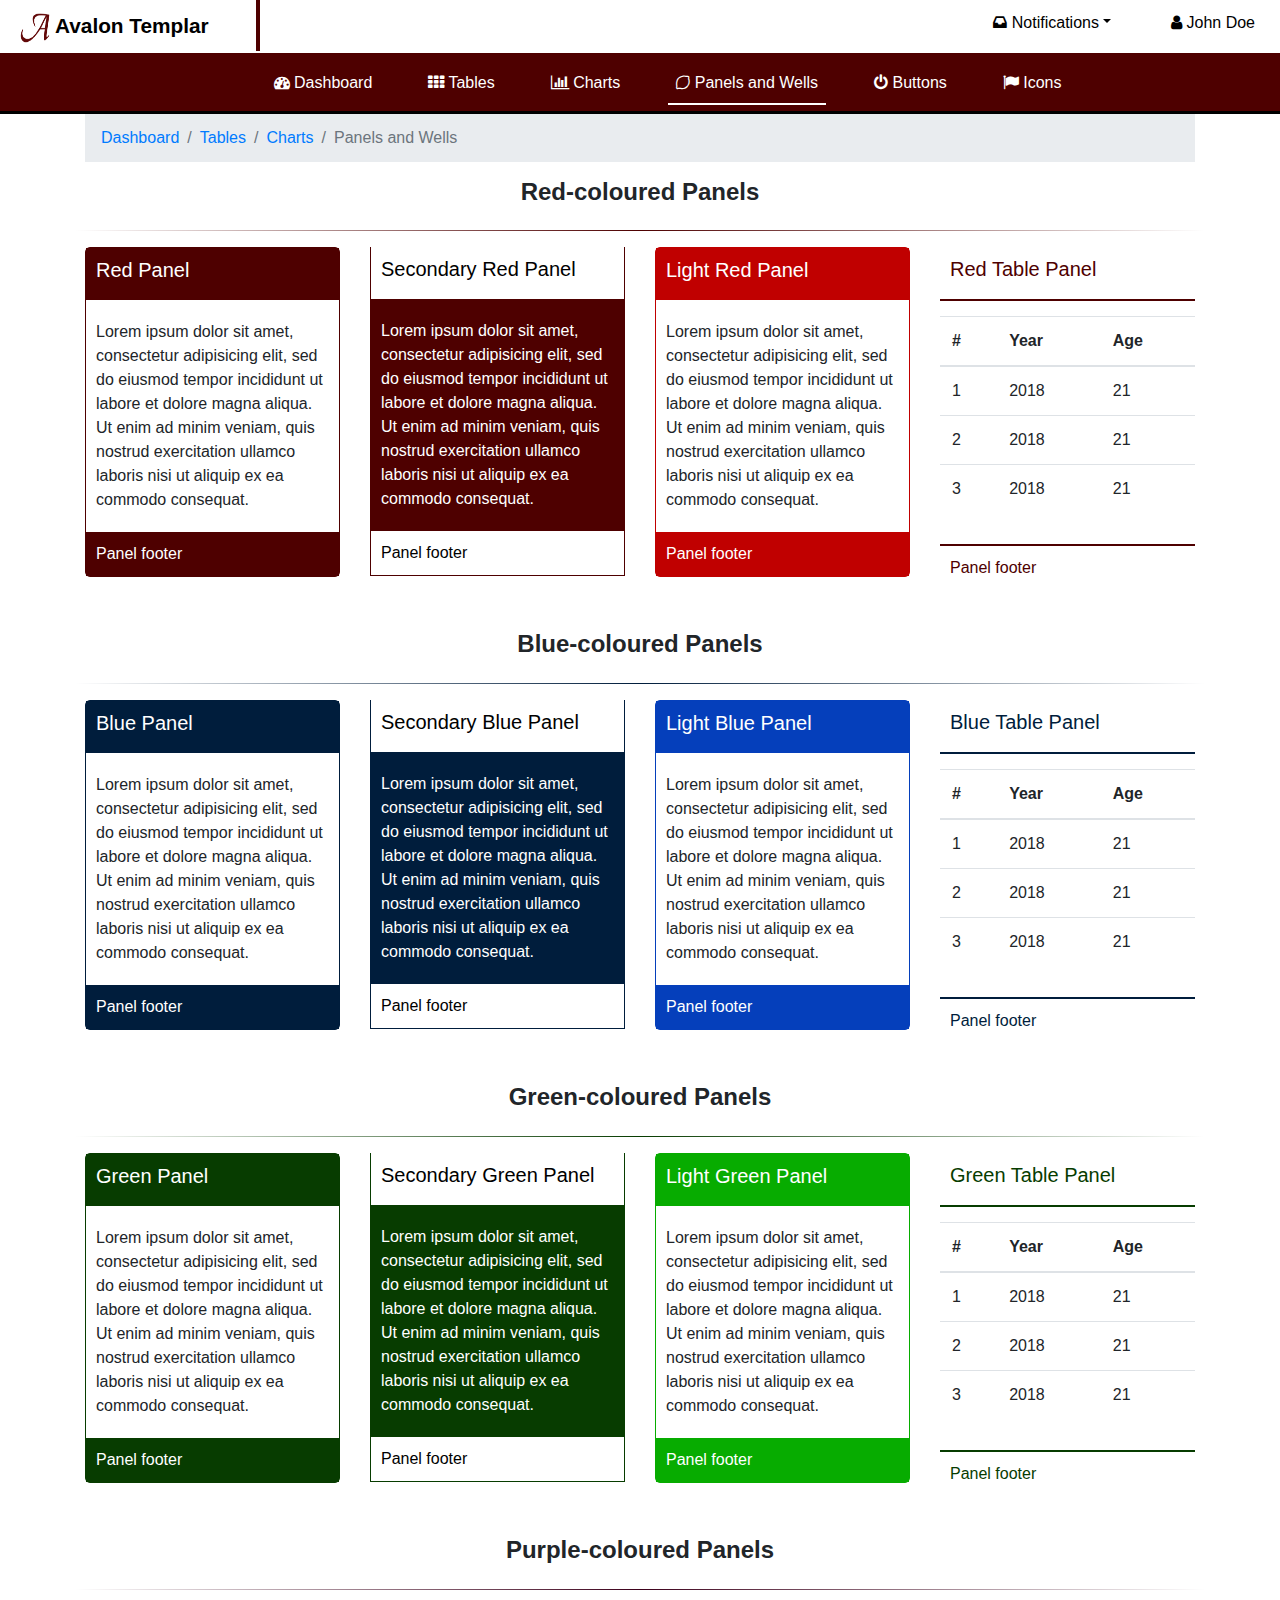
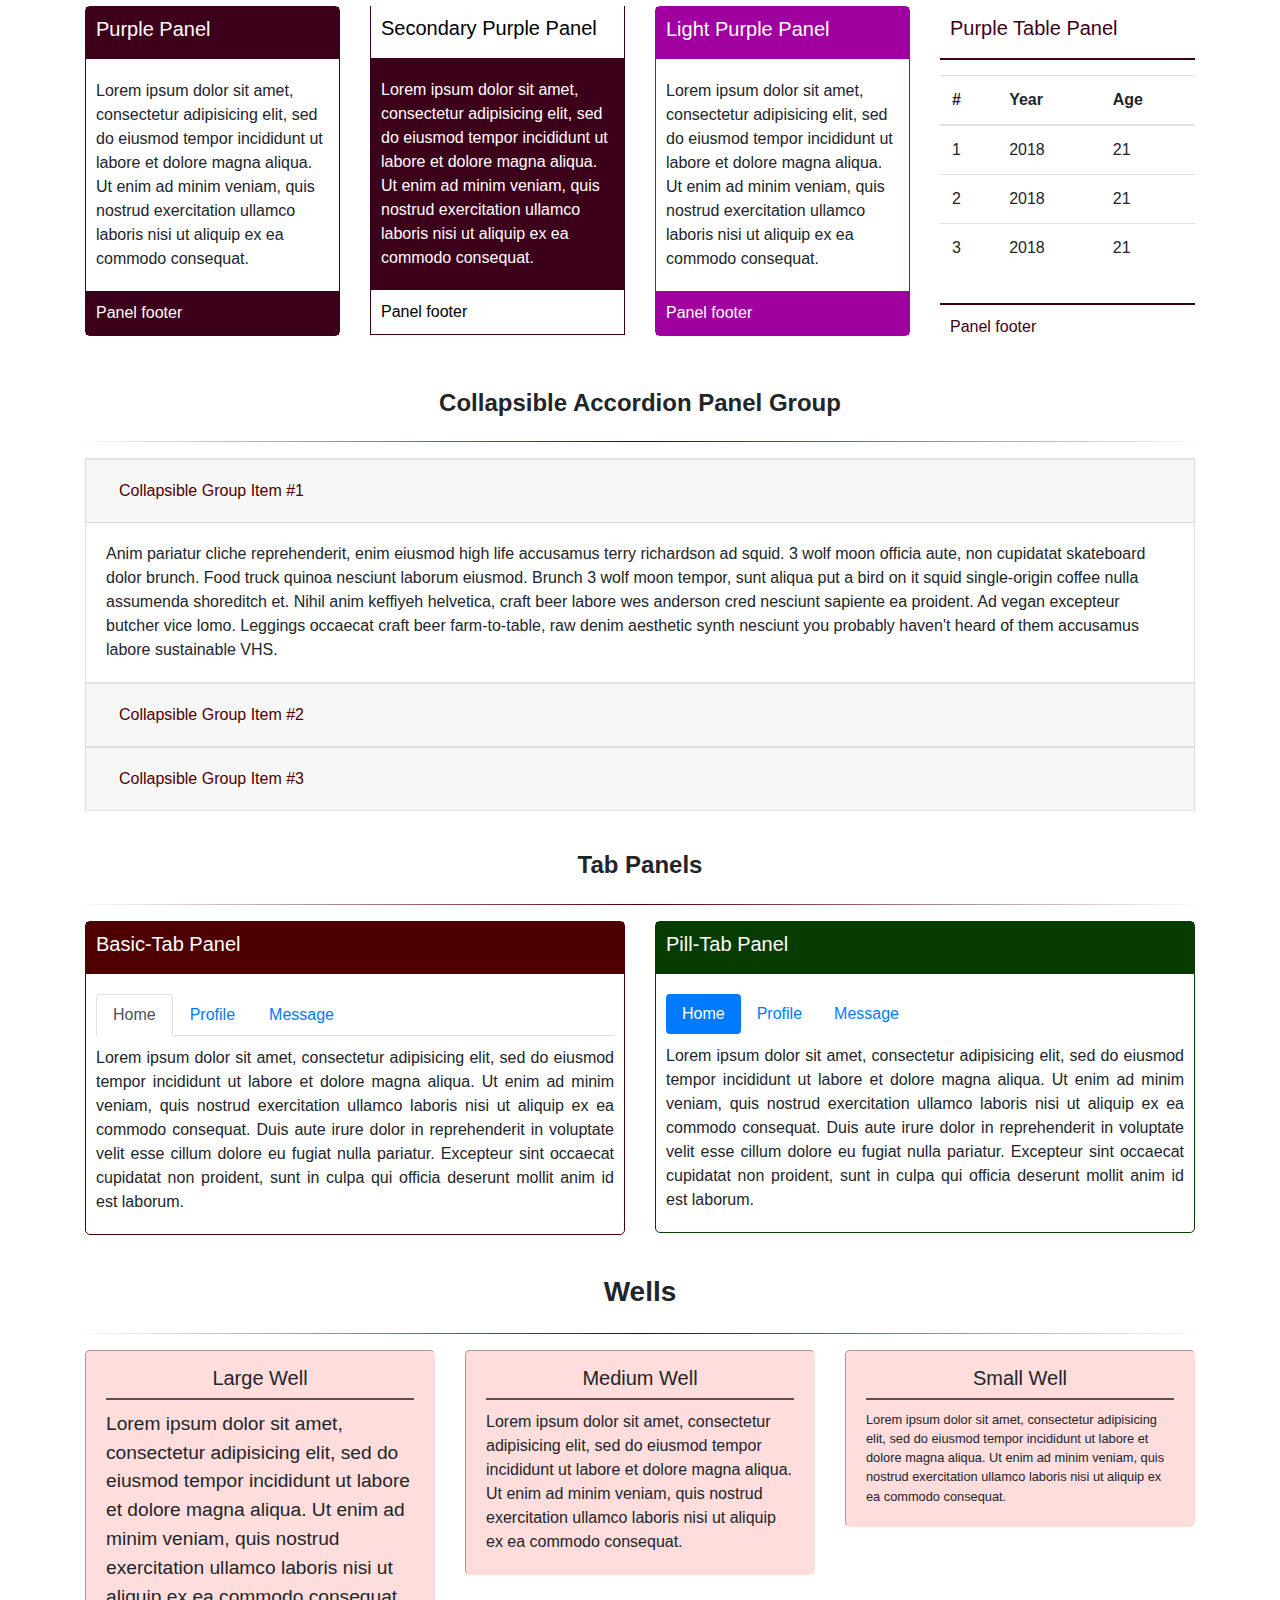
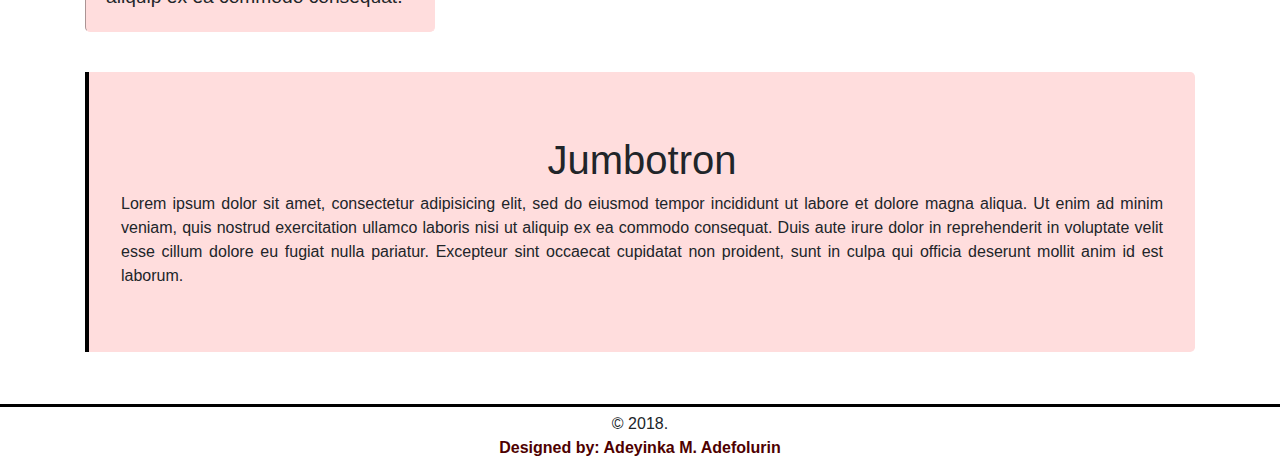
<file: panels.html>
<!DOCTYPE html>
<html>
	<head>
		<meta charset="utf-8">
        <title>Avalon Templar</title>
        <meta http-equiv="X-UA-Compatible" content="IE=edge,chrome=1">
        <meta name="viewport" content="width=device-width, initial-scale=1, shrink-to-fit=no">
        <meta name="description" content="A Dashboard template with Bootstrap 4">
        <meta name="language" content="English">
        <meta name="keywords" content="dashboard,template,bootstrap,html,css,js">
        <meta name="author" content="Adeyinka Adefolurin">

        <!-- CSS -->
        <link rel="stylesheet" href="http://fonts.googleapis.com/css?family=PT+Sans:400,700">
        <link rel="stylesheet" href="https://stackpath.bootstrapcdn.com/bootstrap/4.3.1/css/bootstrap.min.css" integrity="sha384-ggOyR0iXCbMQv3Xipma34MD+dH/1fQ784/j6cY/iJTQUOhcWr7x9JvoRxT2MZw1T" crossorigin="anonymous">
        <link href="https://stackpath.bootstrapcdn.com/font-awesome/4.7.0/css/font-awesome.min.css" rel="stylesheet" integrity="sha384-wvfXpqpZZVQGK6TAh5PVlGOfQNHSoD2xbE+QkPxCAFlNEevoEH3Sl0sibVcOQVnN" crossorigin="anonymous">
        <link rel="stylesheet" href="assets/css/style.css">
        <link rel="stylesheet" href="assets/morrisjs/morris.css"></script>
        <link rel="stylesheet" href="assets/css/media.css">

        <!-- HTML5 shim, for IE6-8 support of HTML5 elements -->
        <!--[if lt IE 9]>
            <script src="http://html5shim.googlecode.com/svn/trunk/html5.js"></script>
        <![endif]-->

        <!-- Favicon and touch icons -->
        <link rel="shortcut icon" href="assets/ico/favicon.png">
        <link rel="apple-touch-icon-precomposed" sizes="144x144" href="assets/ico/apple-touch-icon-144-precomposed.png">
        <link rel="apple-touch-icon-precomposed" sizes="114x114" href="assets/ico/apple-touch-icon-114-precomposed.png">
        <link rel="apple-touch-icon-precomposed" sizes="72x72" href="assets/ico/apple-touch-icon-72-precomposed.png">
        <link rel="apple-touch-icon-precomposed" href="assets/ico/apple-touch-icon-57-precomposed.png">

        <noscript>
            <meta http-equiv="refresh" content="5; URL=http://www.enable-javascript.com">
            Your browser does not support JavaScript. Please follow the next steps to enable it.
        </noscript>
	</head>
	<body>
		<div class="top-nav"></div>

		<nav class="navbar navbar-expand-lg navbar-light bg-light sticky-top">
			<button class="navbar-toggler" type="button" data-toggle="collapse" data-target="#navbarSupportedContent" aria-controls="navbarSupportedContent" aria-expanded="false" aria-label="Toggle navigation">
				<span class="navbar-toggler-icon"></span>
			</button>

			<div class="collapse navbar-collapse" id="navbarSupportedContent">
				<ul class="navbar-nav mr-auto">
					<li class="nav-item">
						<a class="nav-link" href="index.html"><i class="fa fa-dashboard"></i> Dashboard</a>
					</li>
					<li class="nav-item">
						<a class="nav-link" href="tables.html"><i class="fa fa-th"></i> Tables</a>
					</li>
					<li class="nav-item">
						<a class="nav-link" href="charts.html"><i class="fa fa-bar-chart-o"></i> Charts</a>
					</li>
					<li class="nav-item active">
						<a class="nav-link" href="panels.html"><i class="fa fa-lemon-o"></i> Panels and Wells</a>
					</li>
					<li class="nav-item">
						<a class="nav-link" href="buttons.html"><i class="fa fa-power-off"></i> Buttons</a>
					</li>
					<li class="nav-item">
						<a class="nav-link" href="icons.html"><i class="fa fa-flag"></i> Icons</a>
					</li>
					<span class="topmenu-subsets">
						<li class="nav-item">
							<a class="nav-link" href="notifications.html"><i class="fa fa-inbox"></i> Notifications</a>
						</li>
						<li class="nav-item">
							<a class="nav-link" href="profile.html"><i class="fa fa-user"></i> John Doe</a>
						</li>
					</span>
				</ul>
			</div>
		</nav>

		<div class="container main-content">
			<ul class="breadcrumb">
				<li class="breadcrumb-item"><a href="index.html">Dashboard</a></li>
				<li class="breadcrumb-item"><a href="tables.html">Tables</a></li>
				<li class="breadcrumb-item"><a href="charts.html">Charts</a></li>
				<li class="breadcrumb-item active">Panels and Wells</li>
			</ul>

			<h4 class="text-center font-weight-bold">Red-coloured Panels</h4>
			<div class="hr" style="margin: -10px;"><hr></div>

			<div class="row">
				<div class="col-lg-3 col-md-3 col-sm-6 col-xs-12">
					<div class="panel panel-red">
						<div class="panel-heading">
							<h5>Red Panel</h5>
						</div>
						<div class="panel-body">
							Lorem ipsum dolor sit amet, consectetur adipisicing elit, sed do eiusmod
							tempor incididunt ut labore et dolore magna aliqua. Ut enim ad minim veniam,
							quis nostrud exercitation ullamco laboris nisi ut aliquip ex ea commodo
							consequat.
						</div>
						<div class="panel-footer">
							Panel footer
						</div>
					</div>
				</div>
				<div class="col-lg-3 col-md-3 col-sm-6 col-xs-12">
					<div class="panel panel-secondary panel-red-secondary">
						<div class="panel-heading">
							<h5>Secondary Red Panel</h5>
						</div>
						<div class="panel-body">
							Lorem ipsum dolor sit amet, consectetur adipisicing elit, sed do eiusmod
							tempor incididunt ut labore et dolore magna aliqua. Ut enim ad minim veniam,
							quis nostrud exercitation ullamco laboris nisi ut aliquip ex ea commodo
							consequat.
						</div>
						<div class="panel-footer">
							Panel footer
						</div>
					</div>
				</div>
				<div class="col-lg-3 col-md-3 col-sm-6 col-xs-12">
					<div class="panel panel-red-light">
						<div class="panel-heading">
							<h5>Light Red Panel</h5>
						</div>
						<div class="panel-body">
							Lorem ipsum dolor sit amet, consectetur adipisicing elit, sed do eiusmod
							tempor incididunt ut labore et dolore magna aliqua. Ut enim ad minim veniam,
							quis nostrud exercitation ullamco laboris nisi ut aliquip ex ea commodo
							consequat.
						</div>
						<div class="panel-footer">
							Panel footer
						</div>
					</div>
				</div>
				<div class="col-lg-3 col-md-3 col-sm-6 col-xs-12">
					<div class="panel panel-table panel-red">
						<div class="panel-heading">
							<h5>Red Table Panel</h5>
						</div>
						<div class="panel-body table-responsive">
							<div class="row">
								<table class="table">
									<thead>
										<tr>
											<th>#</th>
											<th>Year</th>
											<th>Age</th>
										</tr>
									</thead>
									<tbody>
										<tr>
											<td>1</td>
											<td>2018</td>
											<td>21</td>
										</tr>
										<tr>
											<td>2</td>
											<td>2018</td>
											<td>21</td>
										</tr>
										<tr>
											<td>3</td>
											<td>2018</td>
											<td>21</td>
										</tr>
									</tbody>
								</table>
							</div>
						</div>
						<div class="panel-footer">
							Panel footer
						</div>
					</div>
				</div>
			</div>

			<div class="hr"></div>
			<div class="hr"></div>

			<h4 class="text-center font-weight-bold">Blue-coloured Panels</h4>
			<div class="hr" style="margin: -10px;"><hr class="hr-blue"></div>

			<div class="row">
				<div class="col-lg-3 col-md-3 col-sm-6 col-xs-12">
					<div class="panel panel-blue">
						<div class="panel-heading">
							<h5>Blue Panel</h5>
						</div>
						<div class="panel-body">
							Lorem ipsum dolor sit amet, consectetur adipisicing elit, sed do eiusmod
							tempor incididunt ut labore et dolore magna aliqua. Ut enim ad minim veniam,
							quis nostrud exercitation ullamco laboris nisi ut aliquip ex ea commodo
							consequat.
						</div>
						<div class="panel-footer">
							Panel footer
						</div>
					</div>
				</div>
				<div class="col-lg-3 col-md-3 col-sm-6 col-xs-12">
					<div class="panel panel-secondary panel-blue-secondary">
						<div class="panel-heading">
							<h5>Secondary Blue Panel</h5>
						</div>
						<div class="panel-body">
							Lorem ipsum dolor sit amet, consectetur adipisicing elit, sed do eiusmod
							tempor incididunt ut labore et dolore magna aliqua. Ut enim ad minim veniam,
							quis nostrud exercitation ullamco laboris nisi ut aliquip ex ea commodo
							consequat.
						</div>
						<div class="panel-footer">
							Panel footer
						</div>
					</div>
				</div>
				<div class="col-lg-3 col-md-3 col-sm-6 col-xs-12">
					<div class="panel panel-blue-light">
						<div class="panel-heading">
							<h5>Light Blue Panel</h5>
						</div>
						<div class="panel-body">
							Lorem ipsum dolor sit amet, consectetur adipisicing elit, sed do eiusmod
							tempor incididunt ut labore et dolore magna aliqua. Ut enim ad minim veniam,
							quis nostrud exercitation ullamco laboris nisi ut aliquip ex ea commodo
							consequat.
						</div>
						<div class="panel-footer">
							Panel footer
						</div>
					</div>
				</div>
				<div class="col-lg-3 col-md-3 col-sm-6 col-xs-12">
					<div class="panel panel-table panel-blue">
						<div class="panel-heading">
							<h5>Blue Table Panel</h5>
						</div>
						<div class="panel-body table-responsive">
							<div class="row">
								<table class="table">
									<thead>
										<tr>
											<th>#</th>
											<th>Year</th>
											<th>Age</th>
										</tr>
									</thead>
									<tbody>
										<tr>
											<td>1</td>
											<td>2018</td>
											<td>21</td>
										</tr>
										<tr>
											<td>2</td>
											<td>2018</td>
											<td>21</td>
										</tr>
										<tr>
											<td>3</td>
											<td>2018</td>
											<td>21</td>
										</tr>
									</tbody>
								</table>
							</div>
						</div>
						<div class="panel-footer">
							Panel footer
						</div>
					</div>
				</div>
			</div>

			<div class="hr"></div>
			<div class="hr"></div>

			<h4 class="text-center font-weight-bold">Green-coloured Panels</h4>
			<div class="hr" style="margin: -10px;"><hr class="hr-green"></div>

			<div class="row">
				<div class="col-lg-3 col-md-3 col-sm-6 col-xs-12">
					<div class="panel panel-green">
						<div class="panel-heading">
							<h5>Green Panel</h5>
						</div>
						<div class="panel-body">
							Lorem ipsum dolor sit amet, consectetur adipisicing elit, sed do eiusmod
							tempor incididunt ut labore et dolore magna aliqua. Ut enim ad minim veniam,
							quis nostrud exercitation ullamco laboris nisi ut aliquip ex ea commodo
							consequat.
						</div>
						<div class="panel-footer">
							Panel footer
						</div>
					</div>
				</div>
				<div class="col-lg-3 col-md-3 col-sm-6 col-xs-12">
					<div class="panel panel-secondary panel-green-secondary">
						<div class="panel-heading">
							<h5>Secondary Green Panel</h5>
						</div>
						<div class="panel-body">
							Lorem ipsum dolor sit amet, consectetur adipisicing elit, sed do eiusmod
							tempor incididunt ut labore et dolore magna aliqua. Ut enim ad minim veniam,
							quis nostrud exercitation ullamco laboris nisi ut aliquip ex ea commodo
							consequat.
						</div>
						<div class="panel-footer">
							Panel footer
						</div>
					</div>
				</div>
				<div class="col-lg-3 col-md-3 col-sm-6 col-xs-12">
					<div class="panel panel-green-light">
						<div class="panel-heading">
							<h5>Light Green Panel</h5>
						</div>
						<div class="panel-body">
							Lorem ipsum dolor sit amet, consectetur adipisicing elit, sed do eiusmod
							tempor incididunt ut labore et dolore magna aliqua. Ut enim ad minim veniam,
							quis nostrud exercitation ullamco laboris nisi ut aliquip ex ea commodo
							consequat.
						</div>
						<div class="panel-footer">
							Panel footer
						</div>
					</div>
				</div>
				<div class="col-lg-3 col-md-3 col-sm-6 col-xs-12">
					<div class="panel panel-table panel-green">
						<div class="panel-heading">
							<h5>Green Table Panel</h5>
						</div>
						<div class="panel-body table-responsive">
							<div class="row">
								<table class="table">
									<thead>
										<tr>
											<th>#</th>
											<th>Year</th>
											<th>Age</th>
										</tr>
									</thead>
									<tbody>
										<tr>
											<td>1</td>
											<td>2018</td>
											<td>21</td>
										</tr>
										<tr>
											<td>2</td>
											<td>2018</td>
											<td>21</td>
										</tr>
										<tr>
											<td>3</td>
											<td>2018</td>
											<td>21</td>
										</tr>
									</tbody>
								</table>
							</div>
						</div>
						<div class="panel-footer">
							Panel footer
						</div>
					</div>
				</div>
			</div>

			<div class="hr"></div>
			<div class="hr"></div>

			<h4 class="text-center font-weight-bold">Purple-coloured Panels</h4>
			<div class="hr" style="margin: -10px;"><hr class="hr-purple"></div>

			<div class="row">
				<div class="col-lg-3 col-md-3 col-sm-6 col-xs-12">
					<div class="panel panel-purple">
						<div class="panel-heading">
							<h5>Purple Panel</h5>
						</div>
						<div class="panel-body">
							Lorem ipsum dolor sit amet, consectetur adipisicing elit, sed do eiusmod
							tempor incididunt ut labore et dolore magna aliqua. Ut enim ad minim veniam,
							quis nostrud exercitation ullamco laboris nisi ut aliquip ex ea commodo
							consequat.
						</div>
						<div class="panel-footer">
							Panel footer
						</div>
					</div>
				</div>
				<div class="col-lg-3 col-md-3 col-sm-6 col-xs-12">
					<div class="panel panel-secondary panel-purple-secondary">
						<div class="panel-heading">
							<h5>Secondary Purple Panel</h5>
						</div>
						<div class="panel-body">
							Lorem ipsum dolor sit amet, consectetur adipisicing elit, sed do eiusmod
							tempor incididunt ut labore et dolore magna aliqua. Ut enim ad minim veniam,
							quis nostrud exercitation ullamco laboris nisi ut aliquip ex ea commodo
							consequat.
						</div>
						<div class="panel-footer">
							Panel footer
						</div>
					</div>
				</div>
				<div class="col-lg-3 col-md-3 col-sm-6 col-xs-12">
					<div class="panel panel-purple-light">
						<div class="panel-heading">
							<h5>Light Purple Panel</h5>
						</div>
						<div class="panel-body">
							Lorem ipsum dolor sit amet, consectetur adipisicing elit, sed do eiusmod
							tempor incididunt ut labore et dolore magna aliqua. Ut enim ad minim veniam,
							quis nostrud exercitation ullamco laboris nisi ut aliquip ex ea commodo
							consequat.
						</div>
						<div class="panel-footer">
							Panel footer
						</div>
					</div>
				</div>
				<div class="col-lg-3 col-md-3 col-sm-6 col-xs-12">
					<div class="panel panel-table panel-purple">
						<div class="panel-heading">
							<h5>Purple Table Panel</h5>
						</div>
						<div class="panel-body table-responsive">
							<div class="row">
								<table class="table">
									<thead>
										<tr>
											<th>#</th>
											<th>Year</th>
											<th>Age</th>
										</tr>
									</thead>
									<tbody>
										<tr>
											<td>1</td>
											<td>2018</td>
											<td>21</td>
										</tr>
										<tr>
											<td>2</td>
											<td>2018</td>
											<td>21</td>
										</tr>
										<tr>
											<td>3</td>
											<td>2018</td>
											<td>21</td>
										</tr>
									</tbody>
								</table>
							</div>
						</div>
						<div class="panel-footer">
							Panel footer
						</div>
					</div>
				</div>
			</div>

			<div class="hr"></div>
			<div class="hr"></div>

			<h4 class="text-center font-weight-bold">Collapsible Accordion Panel Group</h4>
			<div class="hr" style="margin: -10px;"><hr></div>

			<div class="row">
				<div class="col-lg-12 col-md-12 col-sm-12 col-xs-12">
					<div class="accordion" id="accordionExample">
						<div class="card">
							<div class="card-header" id="headingOne">
								<h5 class="mb-0">
									<button class="btn btn-link" type="button" data-toggle="collapse" data-target="#collapseOne" aria-expanded="true" aria-controls="collapseOne">
										Collapsible Group Item #1
									</button>
								</h5>
							</div>

							<div id="collapseOne" class="collapse show" aria-labelledby="headingOne" data-parent="#accordionExample">
								<div class="card-body">
								Anim pariatur cliche reprehenderit, enim eiusmod high life accusamus terry richardson ad squid. 3 wolf moon officia aute, non cupidatat skateboard dolor brunch. Food truck quinoa nesciunt laborum eiusmod. Brunch 3 wolf moon tempor, sunt aliqua put a bird on it squid single-origin coffee nulla assumenda shoreditch et. Nihil anim keffiyeh helvetica, craft beer labore wes anderson cred nesciunt sapiente ea proident. Ad vegan excepteur butcher vice lomo. Leggings occaecat craft beer farm-to-table, raw denim aesthetic synth nesciunt you probably haven't heard of them accusamus labore sustainable VHS.
								</div>
							</div>
						</div>
						<div class="card">
							<div class="card-header" id="headingTwo">
								<h5 class="mb-0">
									<button class="btn btn-link" type="button" data-toggle="collapse" data-target="#collapseTwo" aria-expanded="true" aria-controls="collapseTwo">
										Collapsible Group Item #2
									</button>
								</h5>
							</div>

							<div id="collapseTwo" class="collapse" aria-labelledby="headingTwo" data-parent="#accordionExample">
								<div class="card-body">
								Anim pariatur cliche reprehenderit, enim eiusmod high life accusamus terry richardson ad squid. 3 wolf moon officia aute, non cupidatat skateboard dolor brunch. Food truck quinoa nesciunt laborum eiusmod. Brunch 3 wolf moon tempor, sunt aliqua put a bird on it squid single-origin coffee nulla assumenda shoreditch et. Nihil anim keffiyeh helvetica, craft beer labore wes anderson cred nesciunt sapiente ea proident. Ad vegan excepteur butcher vice lomo. Leggings occaecat craft beer farm-to-table, raw denim aesthetic synth nesciunt you probably haven't heard of them accusamus labore sustainable VHS.
								</div>
							</div>
						</div>
						<div class="card">
							<div class="card-header" id="headingThree">
								<h5 class="mb-0">
									<button class="btn btn-link" type="button" data-toggle="collapse" data-target="#collapseThree" aria-expanded="true" aria-controls="collapseThree">
										Collapsible Group Item #3
									</button>
								</h5>
							</div>

							<div id="collapseThree" class="collapse" aria-labelledby="headingThree" data-parent="#accordionExample">
								<div class="card-body">
								Anim pariatur cliche reprehenderit, enim eiusmod high life accusamus terry richardson ad squid. 3 wolf moon officia aute, non cupidatat skateboard dolor brunch. Food truck quinoa nesciunt laborum eiusmod. Brunch 3 wolf moon tempor, sunt aliqua put a bird on it squid single-origin coffee nulla assumenda shoreditch et. Nihil anim keffiyeh helvetica, craft beer labore wes anderson cred nesciunt sapiente ea proident. Ad vegan excepteur butcher vice lomo. Leggings occaecat craft beer farm-to-table, raw denim aesthetic synth nesciunt you probably haven't heard of them accusamus labore sustainable VHS.
								</div>
							</div>
						</div>
					</div>
				</div>
			</div>

			<div class="hr"></div>
			<div class="hr"></div>

			<h4 class="text-center font-weight-bold">Tab Panels</h4>
			<div class="hr" style="margin: -10px;"><hr></div>

			<div class="row">
				<div class="col-lg-6 col-md-6 col-sm-12 col-xs-12">
					<div class="panel panel-red">
						<div class="panel-heading">
							<h5>Basic-Tab Panel</h5>
						</div>
						<div class="panel-body">
							<ul class="nav nav-tabs" id="myTab">
								<li class="nav-item">
									<a class="nav-link active" id="home-tab" data-toggle="tab" href="#home" role="tab" aria-controls="home" aria-selected="true">Home</a>
								</li>
								<li class="nav-item">
									<a class="nav-link" id="profile-tab" data-toggle="tab" href="#profile" role="tab" aria-controls="profile" aria-selected="false">Profile</a>
								</li>
								<li class="nav-item">
									<a class="nav-link" id="message-tab" data-toggle="tab" href="#message" role="tab" aria-controls="message" aria-selected="false">Message</a>
								</li>
							</ul>
							<div class="tab-content">
								<div class="tab-pane active" id="home" role="tabpanel" aria-labelledby="home-tab">
									Lorem ipsum dolor sit amet, consectetur adipisicing elit, sed do eiusmod
									tempor incididunt ut labore et dolore magna aliqua. Ut enim ad minim veniam,
									quis nostrud exercitation ullamco laboris nisi ut aliquip ex ea commodo
									consequat. Duis aute irure dolor in reprehenderit in voluptate velit esse
									cillum dolore eu fugiat nulla pariatur. Excepteur sint occaecat cupidatat non
									proident, sunt in culpa qui officia deserunt mollit anim id est laborum.
								</div>
								<div class="tab-pane" id="profile" role="tabpanel" aria-labelledby="profile-tab">
									Lorem ipsum dolor sit amet, consectetur adipisicing elit, sed do eiusmod
									tempor incididunt ut labore et dolore magna aliqua. Ut enim ad minim veniam,
									quis nostrud exercitation ullamco laboris nisi ut aliquip ex ea commodo
									consequat. Duis aute irure dolor in reprehenderit in voluptate velit esse
									cillum dolore eu fugiat nulla pariatur. Excepteur sint occaecat cupidatat non
									proident, sunt in culpa qui officia deserunt mollit anim id est laborum.
								</div>
								<div class="tab-pane" id="messages" role="tabpanel" aria-labelledby="messages-tab">
									Lorem ipsum dolor sit amet, consectetur adipisicing elit, sed do eiusmod
									tempor incididunt ut labore et dolore magna aliqua. Ut enim ad minim veniam,
									quis nostrud exercitation ullamco laboris nisi ut aliquip ex ea commodo
									consequat. Duis aute irure dolor in reprehenderit in voluptate velit esse
									cillum dolore eu fugiat nulla pariatur. Excepteur sint occaecat cupidatat non
									proident, sunt in culpa qui officia deserunt mollit anim id est laborum.
								</div>
							</div>
						</div>
					</div>
				</div>
				<div class="col-lg-6 col-md-6 col-sm-12 col-xs-12">
					<div class="panel panel-green">
						<div class="panel-heading">
							<h5>Pill-Tab Panel</h5>
						</div>
						<div class="panel-body">
							<ul class="nav nav-pills" id="myTab">
								<li class="nav-item">
									<a class="nav-link active" id="home-tab" data-toggle="tab" href="#home" role="tab" aria-controls="home" aria-selected="true">Home</a>
								</li>
								<li class="nav-item">
									<a class="nav-link" id="profile-tab" data-toggle="tab" href="#profile" role="tab" aria-controls="profile" aria-selected="false">Profile</a>
								</li>
								<li class="nav-item">
									<a class="nav-link" id="message-tab" data-toggle="tab" href="#message" role="tab" aria-controls="message" aria-selected="false">Message</a>
								</li>
							</ul>
							<div class="tab-content">
								<div class="tab-pane active" id="home" role="tabpanel" aria-labelledby="home-tab">
									Lorem ipsum dolor sit amet, consectetur adipisicing elit, sed do eiusmod
									tempor incididunt ut labore et dolore magna aliqua. Ut enim ad minim veniam,
									quis nostrud exercitation ullamco laboris nisi ut aliquip ex ea commodo
									consequat. Duis aute irure dolor in reprehenderit in voluptate velit esse
									cillum dolore eu fugiat nulla pariatur. Excepteur sint occaecat cupidatat non
									proident, sunt in culpa qui officia deserunt mollit anim id est laborum.
								</div>
								<div class="tab-pane" id="profile" role="tabpanel" aria-labelledby="profile-tab">
									Lorem ipsum dolor sit amet, consectetur adipisicing elit, sed do eiusmod
									tempor incididunt ut labore et dolore magna aliqua. Ut enim ad minim veniam,
									quis nostrud exercitation ullamco laboris nisi ut aliquip ex ea commodo
									consequat. Duis aute irure dolor in reprehenderit in voluptate velit esse
									cillum dolore eu fugiat nulla pariatur. Excepteur sint occaecat cupidatat non
									proident, sunt in culpa qui officia deserunt mollit anim id est laborum.
								</div>
								<div class="tab-pane" id="messages" role="tabpanel" aria-labelledby="messages-tab">
									Lorem ipsum dolor sit amet, consectetur adipisicing elit, sed do eiusmod
									tempor incididunt ut labore et dolore magna aliqua. Ut enim ad minim veniam,
									quis nostrud exercitation ullamco laboris nisi ut aliquip ex ea commodo
									consequat. Duis aute irure dolor in reprehenderit in voluptate velit esse
									cillum dolore eu fugiat nulla pariatur. Excepteur sint occaecat cupidatat non
									proident, sunt in culpa qui officia deserunt mollit anim id est laborum.
								</div>
							</div>
						</div>
					</div>
				</div>
			</div>

			<div class="hr"></div>
			<div class="hr"></div>

			<h3 class="text-center font-weight-bold">Wells</h3>
			<div class="hr" style="margin: -10px;"><hr class="hr-purple"></div>

			<div class="row">
				<div class="col-lg-4 col-md-4 col-sm-12 col-xs-12">
					<div class="well well-lg">
						<div class="well-heading">
							<h5 class="text-center">Large Well</h5>
						</div>
						<div class="well-body">
							Lorem ipsum dolor sit amet, consectetur adipisicing elit, sed do eiusmod
							tempor incididunt ut labore et dolore magna aliqua. Ut enim ad minim veniam,
							quis nostrud exercitation ullamco laboris nisi ut aliquip ex ea commodo
							consequat.
						</div>
					</div>
				</div>
				<div class="col-lg-4 col-md-4 col-sm-12 col-xs-12">
					<div class="well well-md">
						<div class="well-heading">
							<h5 class="text-center">Medium Well</h5>
						</div>
						<div class="well-body">
							Lorem ipsum dolor sit amet, consectetur adipisicing elit, sed do eiusmod
							tempor incididunt ut labore et dolore magna aliqua. Ut enim ad minim veniam,
							quis nostrud exercitation ullamco laboris nisi ut aliquip ex ea commodo
							consequat.
						</div>
					</div>
				</div>
				<div class="col-lg-4 col-md-4 col-sm-12 col-xs-12">
					<div class="well well-sm">
						<div class="well-heading">
							<h5 class="text-center">Small Well</h5>
						</div>
						<div class="well-body">
							Lorem ipsum dolor sit amet, consectetur adipisicing elit, sed do eiusmod
							tempor incididunt ut labore et dolore magna aliqua. Ut enim ad minim veniam,
							quis nostrud exercitation ullamco laboris nisi ut aliquip ex ea commodo
							consequat.
						</div>
					</div>
				</div>
			</div>

			<div class="hr"></div>
			<div class="hr"></div>

			<div class="row">
				<div class="col-lg-12 col-md-12 col-sm-12 col-xs-12">
					<div class="jumbotron">
						<h1 class="text-center">Jumbotron</h1>
						Lorem ipsum dolor sit amet, consectetur adipisicing elit, sed do eiusmod
						tempor incididunt ut labore et dolore magna aliqua. Ut enim ad minim veniam,
						quis nostrud exercitation ullamco laboris nisi ut aliquip ex ea commodo
						consequat. Duis aute irure dolor in reprehenderit in voluptate velit esse
						cillum dolore eu fugiat nulla pariatur. Excepteur sint occaecat cupidatat non
						proident, sunt in culpa qui officia deserunt mollit anim id est laborum.
					</div>
				</div>
			</div>
		</div>

		<div class="footer text-center"></div>

		<script src="https://code.jquery.com/jquery-3.3.1.slim.min.js" integrity="sha384-q8i/X+965DzO0rT7abK41JStQIAqVgRVzpbzo5smXKp4YfRvH+8abtTE1Pi6jizo" crossorigin="anonymous"></script>
		<script src="https://cdnjs.cloudflare.com/ajax/libs/popper.js/1.14.7/umd/popper.min.js" integrity="sha384-UO2eT0CpHqdSJQ6hJty5KVphtPhzWj9WO1clHTMGa3JDZwrnQq4sF86dIHNDz0W1" crossorigin="anonymous"></script>
		<script src="https://stackpath.bootstrapcdn.com/bootstrap/4.3.1/js/bootstrap.min.js" integrity="sha384-JjSmVgyd0p3pXB1rRibZUAYoIIy6OrQ6VrjIEaFf/nJGzIxFDsf4x0xIM+B07jRM" crossorigin="anonymous"></script>

		<script src="assets/js/base.js"></script>
	</body>
</html>
</file>
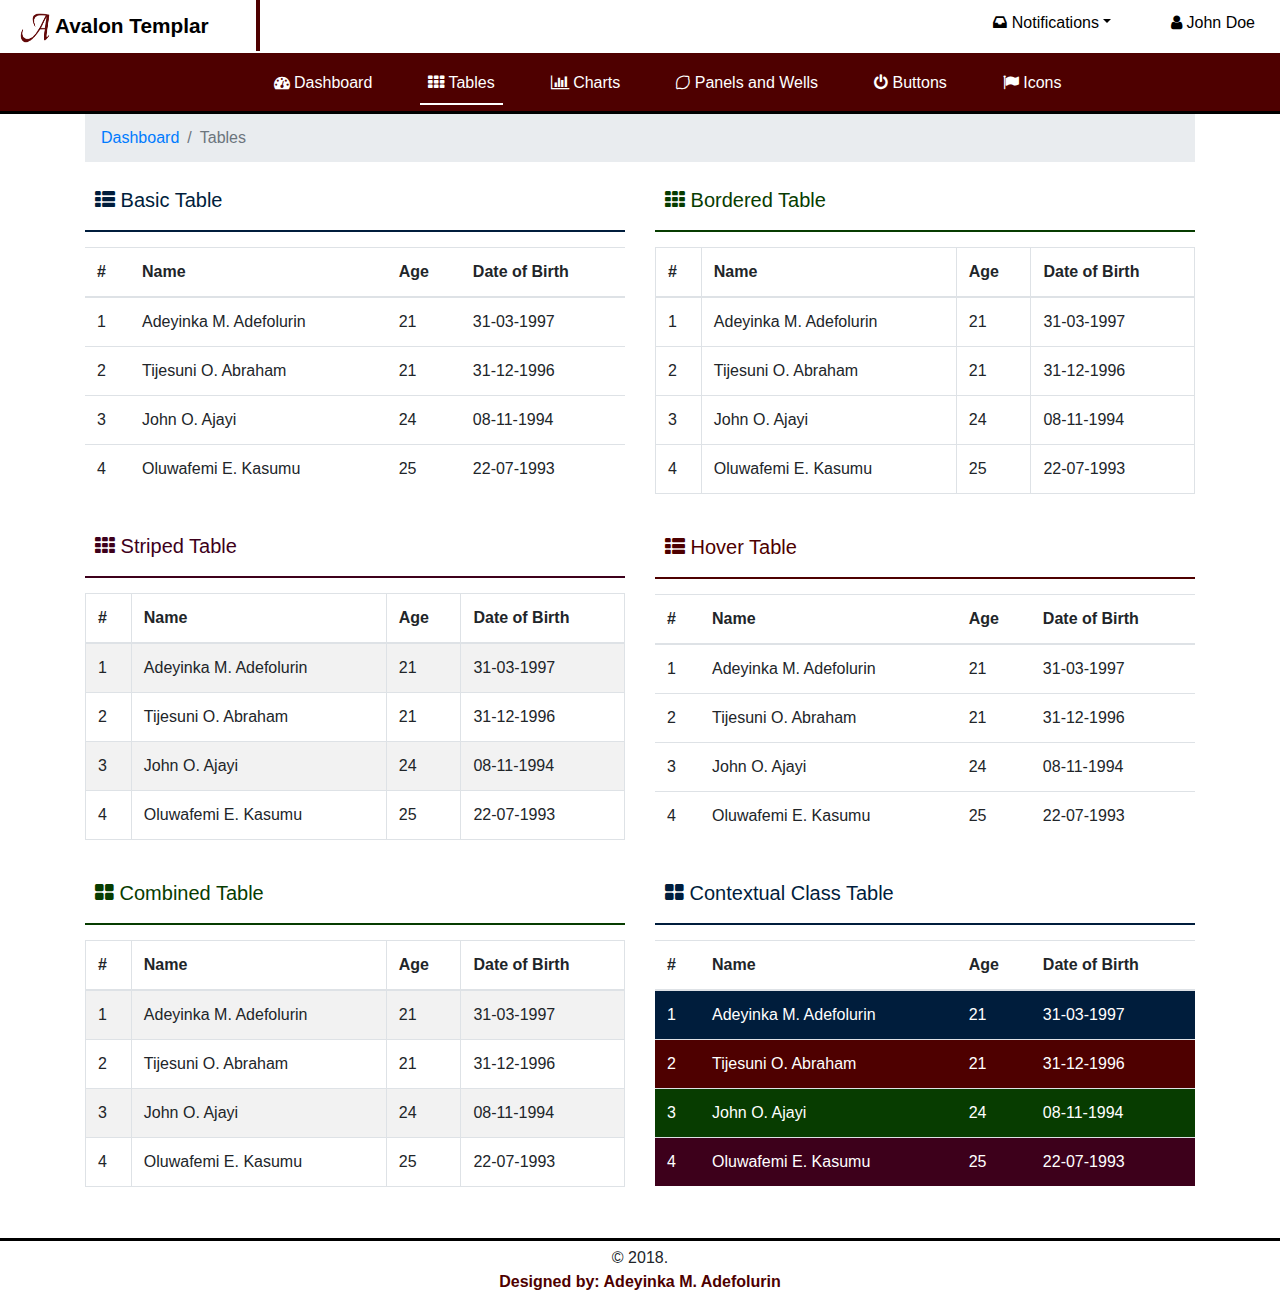
<file: tables.html>
<!DOCTYPE html>
<html>
	<head>
		<meta charset="utf-8">
        <title>Avalon Templar</title>
        <meta http-equiv="X-UA-Compatible" content="IE=edge,chrome=1">
        <meta name="viewport" content="width=device-width, initial-scale=1, shrink-to-fit=no">
        <meta name="description" content="A Dashboard template with Bootstrap 4">
        <meta name="language" content="English">
        <meta name="keywords" content="dashboard,template,bootstrap,html,css,js">
        <meta name="author" content="Adeyinka Adefolurin">

        <!-- CSS -->
        <link rel="stylesheet" href="http://fonts.googleapis.com/css?family=PT+Sans:400,700">
        <link rel="stylesheet" href="https://stackpath.bootstrapcdn.com/bootstrap/4.3.1/css/bootstrap.min.css" integrity="sha384-ggOyR0iXCbMQv3Xipma34MD+dH/1fQ784/j6cY/iJTQUOhcWr7x9JvoRxT2MZw1T" crossorigin="anonymous">
        <link href="https://stackpath.bootstrapcdn.com/font-awesome/4.7.0/css/font-awesome.min.css" rel="stylesheet" integrity="sha384-wvfXpqpZZVQGK6TAh5PVlGOfQNHSoD2xbE+QkPxCAFlNEevoEH3Sl0sibVcOQVnN" crossorigin="anonymous">
        <link rel="stylesheet" href="assets/css/style.css">
        <link rel="stylesheet" href="assets/css/media.css">

        <!-- HTML5 shim, for IE6-8 support of HTML5 elements -->
        <!--[if lt IE 9]>
            <script src="http://html5shim.googlecode.com/svn/trunk/html5.js"></script>
        <![endif]-->

        <!-- Favicon and touch icons -->
        <link rel="shortcut icon" href="assets/ico/favicon.png">
        <link rel="apple-touch-icon-precomposed" sizes="144x144" href="assets/ico/apple-touch-icon-144-precomposed.png">
        <link rel="apple-touch-icon-precomposed" sizes="114x114" href="assets/ico/apple-touch-icon-114-precomposed.png">
        <link rel="apple-touch-icon-precomposed" sizes="72x72" href="assets/ico/apple-touch-icon-72-precomposed.png">
        <link rel="apple-touch-icon-precomposed" href="assets/ico/apple-touch-icon-57-precomposed.png">

        <noscript>
            <meta http-equiv="refresh" content="5; URL=http://www.enable-javascript.com">
            Your browser does not support JavaScript. Please follow the next steps to enable it.
        </noscript>
	</head>
	<body>
		<div class="top-nav"></div>

		<nav class="navbar navbar-expand-lg navbar-light bg-light sticky-top">
			<button class="navbar-toggler" type="button" data-toggle="collapse" data-target="#navbarSupportedContent" aria-controls="navbarSupportedContent" aria-expanded="false" aria-label="Toggle navigation">
				<span class="navbar-toggler-icon"></span>
			</button>

			<div class="collapse navbar-collapse" id="navbarSupportedContent">
				<ul class="navbar-nav mr-auto">
					<li class="nav-item">
						<a class="nav-link" href="index.html"><i class="fa fa-dashboard"></i> Dashboard</a>
					</li>
					<li class="nav-item active">
						<a class="nav-link" href="tables.html"><i class="fa fa-th"></i> Tables</a>
					</li>
					<li class="nav-item">
						<a class="nav-link" href="charts.html"><i class="fa fa-bar-chart-o"></i> Charts</a>
					</li>
					<li class="nav-item">
						<a class="nav-link" href="panels.html"><i class="fa fa-lemon-o"></i> Panels and Wells</a>
					</li>
					<li class="nav-item">
						<a class="nav-link" href="buttons.html"><i class="fa fa-power-off"></i> Buttons</a>
					</li>
					<li class="nav-item">
						<a class="nav-link" href="icons.html"><i class="fa fa-flag"></i> Icons</a>
					</li>
					<span class="topmenu-subsets">
						<li class="nav-item">
							<a class="nav-link" href="notifications.html"><i class="fa fa-inbox"></i> Notifications</a>
						</li>
						<li class="nav-item">
							<a class="nav-link" href="profile.html"><i class="fa fa-user"></i> John Doe</a>
						</li>
					</span>
				</ul>
			</div>
		</nav>

		<div class="container main-content">
			<ul class="breadcrumb">
				<li class="breadcrumb-item"><a href="index.html">Dashboard</a></li>
				<li class="breadcrumb-item active">Tables</li>
			</ul>

			<div class="row">
				<div class="col-lg-6 col-md-6 col-sm-12 col-xs-12">
					<div class="panel panel-blue panel-table">
						<div class="panel-heading">
							<h5><i class="fa fa-th-list"></i> Basic Table</h5>
						</div>
						<div class="panel-body table-responsive">
							<div class="row">
								<table class="table">
									<thead>
										<tr>
											<th>#</th>
											<th>Name</th>
											<th>Age</th>
											<th>Date of Birth</th>
										</tr>
									</thead>
									<tbody>
										<tr>
											<td>1</td>
											<td>Adeyinka M. Adefolurin</td>
											<td>21</td>
											<td>31-03-1997</td>
										</tr>
										<tr>
											<td>2</td>
											<td>Tijesuni O. Abraham</td>
											<td>21</td>
											<td>31-12-1996</td>
										</tr>
										<tr>
											<td>3</td>
											<td>John O. Ajayi</td>
											<td>24</td>
											<td>08-11-1994</td>
										</tr>
										<tr>
											<td>4</td>
											<td>Oluwafemi E. Kasumu</td>
											<td>25</td>
											<td>22-07-1993</td>
										</tr>
									</tbody>
								</table>
							</div>
						</div>
					</div>
					<div class="panel panel-purple panel-table">
						<div class="panel-heading">
							<h5><i class="fa fa-th"></i> Striped Table</h5>
						</div>
						<div class="panel-body table-responsive">
							<div class="row">
								<table class="table table-striped table-bordered">
									<thead>
										<tr>
											<th>#</th>
											<th>Name</th>
											<th>Age</th>
											<th>Date of Birth</th>
										</tr>
									</thead>
									<tbody>
										<tr>
											<td>1</td>
											<td>Adeyinka M. Adefolurin</td>
											<td>21</td>
											<td>31-03-1997</td>
										</tr>
										<tr>
											<td>2</td>
											<td>Tijesuni O. Abraham</td>
											<td>21</td>
											<td>31-12-1996</td>
										</tr>
										<tr>
											<td>3</td>
											<td>John O. Ajayi</td>
											<td>24</td>
											<td>08-11-1994</td>
										</tr>
										<tr>
											<td>4</td>
											<td>Oluwafemi E. Kasumu</td>
											<td>25</td>
											<td>22-07-1993</td>
										</tr>
									</tbody>
								</table>
							</div>
						</div>
					</div>
					<div class="panel panel-green panel-table">
						<div class="panel-heading">
							<h5><i class="fa fa-th-large"></i> Combined Table</h5>
						</div>
						<div class="panel-body table-responsive">
							<div class="row">
								<table class="table table-striped table-hover table-bordered">
									<thead>
										<tr>
											<th>#</th>
											<th>Name</th>
											<th>Age</th>
											<th>Date of Birth</th>
										</tr>
									</thead>
									<tbody>
										<tr>
											<td>1</td>
											<td>Adeyinka M. Adefolurin</td>
											<td>21</td>
											<td>31-03-1997</td>
										</tr>
										<tr>
											<td>2</td>
											<td>Tijesuni O. Abraham</td>
											<td>21</td>
											<td>31-12-1996</td>
										</tr>
										<tr>
											<td>3</td>
											<td>John O. Ajayi</td>
											<td>24</td>
											<td>08-11-1994</td>
										</tr>
										<tr>
											<td>4</td>
											<td>Oluwafemi E. Kasumu</td>
											<td>25</td>
											<td>22-07-1993</td>
										</tr>
									</tbody>
								</table>
							</div>
						</div>
					</div>
				</div>
				<div class="col-lg-6 col-md-6 col-sm-12 col-xs-12">
					<div class="panel panel-green panel-table">
						<div class="panel-heading">
							<h5><i class="fa fa-th"></i> Bordered Table</h5>
						</div>
						<div class="panel-body table-responsive">
							<div class="row">
								<table class="table table-bordered">
									<thead>
										<tr>
											<th>#</th>
											<th>Name</th>
											<th>Age</th>
											<th>Date of Birth</th>
										</tr>
									</thead>
									<tbody>
										<tr>
											<td>1</td>
											<td>Adeyinka M. Adefolurin</td>
											<td>21</td>
											<td>31-03-1997</td>
										</tr>
										<tr>
											<td>2</td>
											<td>Tijesuni O. Abraham</td>
											<td>21</td>
											<td>31-12-1996</td>
										</tr>
										<tr>
											<td>3</td>
											<td>John O. Ajayi</td>
											<td>24</td>
											<td>08-11-1994</td>
										</tr>
										<tr>
											<td>4</td>
											<td>Oluwafemi E. Kasumu</td>
											<td>25</td>
											<td>22-07-1993</td>
										</tr>
									</tbody>
								</table>
							</div>
						</div>
					</div>
					<div class="panel panel-red panel-table">
						<div class="panel-heading">
							<h5><i class="fa fa-th-list"></i> Hover Table</h5>
						</div>
						<div class="panel-body table-responsive">
							<div class="row">
								<table class="table table-hover">
									<thead>
										<tr>
											<th>#</th>
											<th>Name</th>
											<th>Age</th>
											<th>Date of Birth</th>
										</tr>
									</thead>
									<tbody>
										<tr>
											<td>1</td>
											<td>Adeyinka M. Adefolurin</td>
											<td>21</td>
											<td>31-03-1997</td>
										</tr>
										<tr>
											<td>2</td>
											<td>Tijesuni O. Abraham</td>
											<td>21</td>
											<td>31-12-1996</td>
										</tr>
										<tr>
											<td>3</td>
											<td>John O. Ajayi</td>
											<td>24</td>
											<td>08-11-1994</td>
										</tr>
										<tr>
											<td>4</td>
											<td>Oluwafemi E. Kasumu</td>
											<td>25</td>
											<td>22-07-1993</td>
										</tr>
									</tbody>
								</table>
							</div>
						</div>
					</div>
					<div class="panel panel-blue panel-table">
						<div class="panel-heading">
							<h5><i class="fa fa-th-large"></i> Contextual Class Table</h5>
						</div>
						<div class="panel-body table-responsive">
							<div class="row">
								<table class="table">
									<thead>
										<tr>
											<th>#</th>
											<th>Name</th>
											<th>Age</th>
											<th>Date of Birth</th>
										</tr>
									</thead>
									<tbody>
										<tr class="blue">
											<td>1</td>
											<td>Adeyinka M. Adefolurin</td>
											<td>21</td>
											<td>31-03-1997</td>
										</tr>
										<tr class="red">
											<td>2</td>
											<td>Tijesuni O. Abraham</td>
											<td>21</td>
											<td>31-12-1996</td>
										</tr>
										<tr class="green">
											<td>3</td>
											<td>John O. Ajayi</td>
											<td>24</td>
											<td>08-11-1994</td>
										</tr>
										<tr class="purple">
											<td>4</td>
											<td>Oluwafemi E. Kasumu</td>
											<td>25</td>
											<td>22-07-1993</td>
										</tr>
									</tbody>
								</table>
							</div>
						</div>
					</div>
				</div>
			</div>
		</div>

		<div class="footer text-center"></div>

		<script src="https://code.jquery.com/jquery-3.3.1.slim.min.js" integrity="sha384-q8i/X+965DzO0rT7abK41JStQIAqVgRVzpbzo5smXKp4YfRvH+8abtTE1Pi6jizo" crossorigin="anonymous"></script>
		<script src="https://cdnjs.cloudflare.com/ajax/libs/popper.js/1.14.7/umd/popper.min.js" integrity="sha384-UO2eT0CpHqdSJQ6hJty5KVphtPhzWj9WO1clHTMGa3JDZwrnQq4sF86dIHNDz0W1" crossorigin="anonymous"></script>
		<script src="https://stackpath.bootstrapcdn.com/bootstrap/4.3.1/js/bootstrap.min.js" integrity="sha384-JjSmVgyd0p3pXB1rRibZUAYoIIy6OrQ6VrjIEaFf/nJGzIxFDsf4x0xIM+B07jRM" crossorigin="anonymous"></script>
		
		<script src="assets/js/base.js"></script>
	</body>
</html>
</file>
<file: assets/css/style.css>
* {
	-o-transition: all .2s;
    -moz-transition: all .2s;
    -webkit-transition: all .2s;
    -ms-transition: all .2s;
}
.navbar .navbar-toggler span.navbar-toggler-icon {
	background-image:url("data:image/svg+xml;charset=utf8,%3Csvg viewBox='0 0 30 30' xmlns='http://www.w3.org/2000/svg'%3E%3Cpath stroke='rgba(255, 255, 255, 1)' stroke-width='2' stroke-linecap='round' stroke-miterlimit='10' d='M4 7h22M4 15h22M4 23h22'/%3E%3C/svg%3E");
}
.hr {
	padding: 10px 0px;
}
.hr hr {
	border: 0;
	height: 1px;
	background-image: -webkit-linear-gradient(left, rgba(0,0,0,0), rgba(78,0,0), rgba(0,0,0,0));
	background-image: -moz-linear-gradient(left, rgba(0,0,0,0), rgba(78,0,0), rgba(0,0,0,0));
	background-image: -ms-linear-gradient(left, rgba(0,0,0,0), rgba(78,0,0), rgba(0,0,0,0));
	background-image: -o-linear-gradient(left, rgba(0,0,0,0), rgba(78,0,0), rgba(0,0,0,0));
}
.hr .hr-blue {
	border: 0;
	height: 1px;
	background-image: -webkit-linear-gradient(left, rgba(0,0,0,0), rgba(0,29,60), rgba(0,0,0,0));
	background-image: -moz-linear-gradient(left, rgba(0,0,0,0), rgba(0,29,60), rgba(0,0,0,0));
	background-image: -ms-linear-gradient(left, rgba(0,0,0,0), rgba(0,29,60), rgba(0,0,0,0));
	background-image: -o-linear-gradient(left, rgba(0,0,0,0), rgba(0,29,60), rgba(0,0,0,0));
}
.hr .hr-green {
	border: 0;
	height: 1px;
	background-image: -webkit-linear-gradient(left, rgba(0,0,0,0), rgba(7,60,0), rgba(0,0,0,0));
	background-image: -moz-linear-gradient(left, rgba(0,0,0,0), rgba(7,60,0), rgba(0,0,0,0));
	background-image: -ms-linear-gradient(left, rgba(0,0,0,0), rgba(7,60,0), rgba(0,0,0,0));
	background-image: -o-linear-gradient(left, rgba(0,0,0,0), rgba(7,60,0), rgba(0,0,0,0));
}
.hr .hr-purple {
	border: 0;
	height: 1px;
	background-image: -webkit-linear-gradient(left, rgba(0,0,0,0), rgba(61,0,27), rgba(0,0,0,0));
	background-image: -moz-linear-gradient(left, rgba(0,0,0,0), rgba(61,0,27), rgba(0,0,0,0));
	background-image: -ms-linear-gradient(left, rgba(0,0,0,0), rgba(61,0,27), rgba(0,0,0,0));
	background-image: -o-linear-gradient(left, rgba(0,0,0,0), rgba(61,0,27), rgba(0,0,0,0));
}
input.form-control, select.form-control, .input-group .input-group-addon {
	
}
.input-group .input-group-addon {
	
}
.btn:focus, input[type="submit"]:focus, a[class="btn"]:focus, .form-control:focus {
 	box-shadow: 0 0 0 0 !important;
}
.form-control:focus {
	border-color: #043a37;
}

body {
	font-family: 'Trebuchet MS', sans-serif;
}
.topmenu {
	padding: 10px 20px;
	z-index: 9999;
}
a.topmenu-brand {
	font-family: 'Van Helsing Regular', 'Trebuchet MS', sans-serif;
	font-size: 130%;
	color: #000000;
	font-weight: bold;
	text-decoration: none;
}
.topmenu-content {
	background: #FFFFFF;
	width: 80%;
	position: absolute;
	top: 0px;
	right: 0px;
	padding-top: 10.5px;
	border-left: 4px solid #4E0000;
}
.topmenu-content .topmenu-nav {
	list-style: none;
	float: right;
}
.topmenu-content .topmenu-nav li {
	display: inline-block;
	margin-right: 40px;
}
.topmenu-content .topmenu-nav li:last-child {
	margin-right: 15px;
}
.topmenu-content .topmenu-nav li:hover {
	border-bottom: 2px ridge #4E0000;
	margin-bottom: -2px;
}
.topmenu-content .topmenu-nav li a {
	text-decoration: none;
	color: #000000;
	padding: 10px;
	padding-top: 12.5px;
	padding-bottom: 20px;
}
.notifications .dropdown-menu {
	background: #00A85E;
	width: 40%;
}
.notifications .dropdown-menu .notif-name {
	margin-bottom: 2px;
}
.notifications .dropdown-menu .notif-message {
	font-weight: bold;
}
.notifications .dropdown-menu .dropdown-item:hover {
	background: #009051;
}
.navbar {
	background: #4E0000 !important;
	padding-top: 10px;
	border-bottom: 3px outset #4E0000;
	z-index: 1;
}
.navbar .navbar-nav {
	padding-left: 20%;
}
.navbar .navbar-nav .topmenu-subsets {
	display: none;
}
.navbar .navbar-nav li {
	margin-right: 40px;
}
.navbar .navbar-nav li:last-child {
	margin-right: 0;
}
.navbar .navbar-nav li a {
	color: #FFFFFF !important;
}
.navbar .navbar-nav li a:hover, .navbar .navbar-nav li.active {
	border-bottom: 2px solid #FFFFFF;
	margin-bottom: -2px;
}

.main-content {
	z-index: -1;
}
.main-content .breadcrumb {
	border-radius: 0;
}
.accordion .card {
	border-width: 1px;
	border-radius: 0;
	border-top-width: 2px;
}
.accordion .card .card-body {
	margin-bottom: auto;
}
.card {
	border-width: 4px;
}
.card .card-body {
	margin-bottom: -50px;
}
.card .icon {
	font-size: 350%;
}
.card .stat {
	text-align: right;
	position: relative;
	top: -60px;
}
.card .stat h4 {
	text-align: center;
	color: #FFFFFF;
	padding: 10px 5px;
}
.card .card-footer {
	border-radius: 0;
}
.card-footer a {
	color: #FFFFFF;
	text-decoration: none;
}
.card-blue {
	border-color: #001D3C;
	color: #001D3C;
}
.card-blue .stat h4, .card-blue .card-footer {
	background-color: #001D3C;
}
.card-green {
	border-color: #073C00;
	color: #073C00;
}
.card-green .stat h4, .card-green .card-footer {
	background-color: #073C00;
}
.card-purple {
	border-color: #3D001B;
	color: #3D001B;
}
.card-purple .stat h4, .card-purple .card-footer {
	background-color: #3D001B;
}
.card-red {
	border-color: #4E0000;
	color: #4E0000;
}
.card-red .stat h4, .card-red .card-footer {
	background-color: #4E0000;
}
.panel {
	border: 1px solid;
	border-radius: 5px;
}
.panel .panel-heading, .panel .panel-body, .panel .panel-footer {
	padding: 10px;
}
.panel .panel-heading button {
	background: transparent;
	padding: 0;
	color: #FFFFFF;
}
.panel .panel-heading .dropdown-menu {
	margin-left: -50px;
}
.panel .panel-heading, .panel .panel-footer, .panel .panel-footer a {
	color: #FFFFFF;
	text-decoration: none;
}
.panel .panel-body {
	padding-top: 20px;
	padding-bottom: 20px;
}
.panel .panel-footer .form-group .input-group-prepend {
	border-bottom: 1px solid;
}
.panel .panel-footer .form-group button {
	border-radius: 0;
}
.panel-table {
	border: 0;
}
.panel-table .panel-heading, .panel-table .panel-footer {
	background: transparent !important;
}
.panel-table .panel-body {
	padding: 15px;
}
.panel-secondary {
	border-radius: 0;
	border-top: 0;
}
.panel-secondary .panel-heading, .panel-secondary .panel-footer {
	background-color: transparent;
	color: #000000;
}
.panel-secondary .panel-body {
	color: #FFFFFF;
}
.panel-blue {
	border-color: #001D3C;
}
.panel-blue .panel-heading, .panel-blue .panel-footer {
	background-color: #001D3C;
}
.panel-blue.panel-table .panel-heading, .panel-blue.panel-table .panel-footer {
	color: #001D3C;
}
.panel-blue.panel-table .panel-heading {
	border-bottom: 2px solid #001D3C;
}
.panel-blue.panel-table .panel-footer {
	border-top: 2px solid #001D3C;
}
.panel-blue-light {
	border-color: #053FBB;
}
.panel-blue-light .panel-heading, .panel-blue-light .panel-footer {
	background-color: #053FBB;
}
.panel-blue-secondary {
	border-color: #001D3C;
}
.panel-blue-secondary .panel-body {
	background: #001D3C;
}
.panel-purple {
	border-color: #3D001B;
}
.panel-purple .panel-heading, .panel-purple .panel-footer {
	background-color: #3D001B;
}
.panel-purple.panel-table .panel-heading, .panel-purple.panel-table .panel-footer {
	color: #3D001B;
}
.panel-purple.panel-table .panel-heading {
	border-bottom: 2px solid #3D001B;
}
.panel-purple.panel-table .panel-footer {
	border-top: 2px solid #3D001B;
}
.panel-purple-light {
	border-color: #A000A0;
}
.panel-purple-light .panel-heading, .panel-purple-light .panel-footer {
	background-color: #A000A0;
}
.panel-purple-secondary {
	border-color: #3D001B;
}
.panel-purple-secondary .panel-body {
	background: #3D001B;
}
.panel-green {
	border-color: #073C00;
}
.panel-green .panel-heading, .panel-green .panel-footer {
	background-color: #073C00;
}
.panel-green.panel-table .panel-heading, .panel-green.panel-table .panel-footer {
	color: #073C00;
}
.panel-green.panel-table .panel-heading {
	border-bottom: 2px solid #073C00;
}
.panel-green.panel-table .panel-footer {
	border-top: 2px solid #073C00;
}
.panel-green-light {
	border-color: #07AC00;
}
.panel-green-light .panel-heading, .panel-green-light .panel-footer {
	background-color: #07AC00;
}
.panel-green-secondary {
	border-color: #073C00;
}
.panel-green-secondary .panel-body {
	background: #073C00;
}
.panel-red {
	border-color: #4E0000;
}
.panel-red .panel-heading, .panel-red .panel-footer {
	background-color: #4E0000;
}
.panel-red-light {
	border-color: #C00000;
}
.panel-red-light .panel-heading, .panel-red-light .panel-footer {
	background-color: #C00000;
}
.panel-red-secondary {
	border-color: #4E0000;
}
.panel-red-secondary .panel-body {
	background: #4E0000;
}
.panel-red.panel-table .panel-heading, .panel-red.panel-table .panel-footer {
	color: #4E0000;
}
.panel-red.panel-table .panel-heading {
	border-bottom: 2px solid #4E0000;
}
.panel-red.panel-table .panel-footer {
	border-top: 2px solid #4E0000;
}
.blue {
	color: #FFFFFF;
	background: #001D3C;
}
.purple {
	color: #FFFFFF;
	background: #3D001B;
}
.green {
	color: #FFFFFF;
	background: #073C00;
}
.red {
	color: #FFFFFF;
	background: #4E0000;
}
#chat {
	min-height: 378px;
	max-height: 378px;
	overflow-y: auto;
}
#chat ul {
	list-style: none;
	margin: 0;
	padding: 0;
}
#chat ul li {
	border-bottom: 2px ridge;
	padding-top: 7px;
	padding-bottom: 7px;
}
#chat ul li .name {
	font-weight: bold;
}
#chat ul li img {
	float: left;
	border-radius: 10px;
	margin-right: 10px;
}
#chat ul li .message {
	padding-top: 15px;
}
.footer {
	margin-top: 20px;
	background: #FFFFFF;
	border-top: 3px solid #000000;
	padding-top: 5px;
	padding-bottom: 5px;
}
.footer a {
	color: #4E0000;
	text-decoration: none;
	font-weight: bold;
}
.flot-chart {
  display: block;
  height: 400px;
}
.flot-chart-content {
  width: 100%;
  height: 100%;
}
.tab-content {
	padding-top: 10px;
}
.tab-content .tab-pane {
	text-align: justify;
}
.well {
	background: #FFDDDD;
	padding: 20px;
	border: 1px inset #FFDDDD;
	border-radius: 5px;
}
.well-heading {
	margin-top: -5px;
	border-bottom: 2px inset #000000;
}
.well-body {
	padding-top: 10px;
}
.well-lg {
	font-size: 120%;
}
.well-md {
	font-size: 100%;
}
.well-sm {
	font-size: 80%;
}
.jumbotron {
	background: #FFDDDD;
	border-left: 4px solid #000000;
	text-align: justify;
	border-top-left-radius: 0;
	border-bottom-left-radius: 0;
}
.well:hover, .jumbotron:hover {
	background: #FFC5C5;
}
.btn {
	color: #FFFFFF;
}
.btn-link {
	color: #4E0000 !important;
}
.btn-gray {
	color: #000000;
	background: #C9C9C9;
	border-color: #C9C9C9;
}
.btn-gray:hover {
	color: #000000;
	background: #BEBEBE;
	border-color: #BEBEBE;
}
.btn-blue {
	background: #001D3C;
	border-color: #001D3C;
}
.btn-blue:hover {
	background: #002A57;
	border-color: #002A57;
}
.btn-red {
	background: #4E0000;
	border-color: #4E0000;
}
.btn-red:hover {
	background: #690000;
	border-color: #690000;
}
.btn-green {
	background: #073C00;
	border-color: #073C00;
}
.btn-green:hover {
	background: #095000;
	border-color: #095000;
}
.btn-purple {
	background: #3D001B;
	border-color: #3D001B;
}
.btn-purple:hover {
	background: #4F0023;
	border-color: #4F0023;
}
.btn-pink {
	background: #E70036;
	border-color: #E70036;
}
.btn-pink:hover {
	background: #CA002F;
	border-color: #CA002F;
}
.btn-orange {
	background: #E74A00;
	border-color: #E74A00;
}
.btn-orange:hover {
	background: #CF4200;
	border-color: #CF4200;
}
.btn.disabled {
	cursor: not-allowed;
}
.btn-secondary {
	background: transparent;
	color: #000000;
}
.btn-circle {
	border-radius: 50%;
}
.btn-circle.btn-text {
	border-radius: 20px;
}
</file>
<file: assets/morrisjs/morris.css>
.morris-hover{position:absolute;z-index:1000}
.morris-hover.morris-default-style{border-radius:10px;padding:6px;color:#666;background:rgba(255,255,255,0.8);border:solid 2px rgba(230,230,230,0.8);font-family:sans-serif;font-size:12px;text-align:center}
.morris-hover.morris-default-style .morris-hover-row-label{font-weight:bold;margin:0.25em 0}
.morris-hover.morris-default-style .morris-hover-point{white-space:nowrap;margin:0.1em 0}
</file>
<file: assets/css/media.css>
/*Large devices (desktops, less than 1200px)*/
@media (max-width: 1199.98px) { 
	.navbar .navbar-nav {
		padding-left: 10%;
	}
}

/*Medium devices (tablets, less than 992px)*/
@media (max-width: 991.98px) {
	
}

/*Slightly medium devices (less than 868px)*/
@media (max-width: 867.98px) {
	.topmenu-content {
		width: 70%;
	}
}

/*Small devices (landscape phones, less than 768px)*/
@media (max-width: 767.98px) {
	.col-sm-1, .col-sm-2, .col-sm-3, .col-sm-4, .col-sm-5, .col-sm-6, .col-sm-7, .col-sm-8, .col-sm-9, .col-sm-10, .col-sm-11, .col-sm-12 {
		margin-bottom: 10px;
	}
}

/*Slightly Small devices (landscape phones, less than 668px)*/
@media (max-width: 691.98px) {
	.topmenu-content {
		width: 60%;
	}
	.topmenu-content  .topmenu-nav li {
		margin-right: 20px;
	}
}

/*Extra small devices (portrait phones, less than 576px)*/
@media (max-width: 575.98px) {
	.topmenu-content {
		width: 60%;
	}
	.topmenu-content  .topmenu-nav {
		margin-left: -40px;
	}
	.topmenu-content  .topmenu-nav li {
		margin-right: 0px;
	}
}

/*Slightly Extra small devices (portrait phones, less than 476px)*/
@media (max-width: 475.98px) {
	.topmenu-content {
		display: none;
	}
	.navbar {
		margin-top: -20px;
	}
	.navbar-toggler {
		margin-left: 80%;
	}
	.navbar .navbar-nav {
		margin-top: 20px;
	}
	.topmenu-brand {
		position: fixed;
		z-index: 9999;
		background: #FFFFFF;
		top: 0;
		left: 0;
		padding: 14.5px;
		padding-bottom: 12.5px;
	}
	.navbar .navbar-nav .topmenu-subsets {
		display: block;
	}
}

/*Very Extra small devices (portrait phones, less than 376px)*/
@media (max-width: 375.98px) {
	
}

/*Very Very Extra small devices (portrait phones, less than 306px)*/
@media (max-width: 305.98px) {
	
}
</file>
